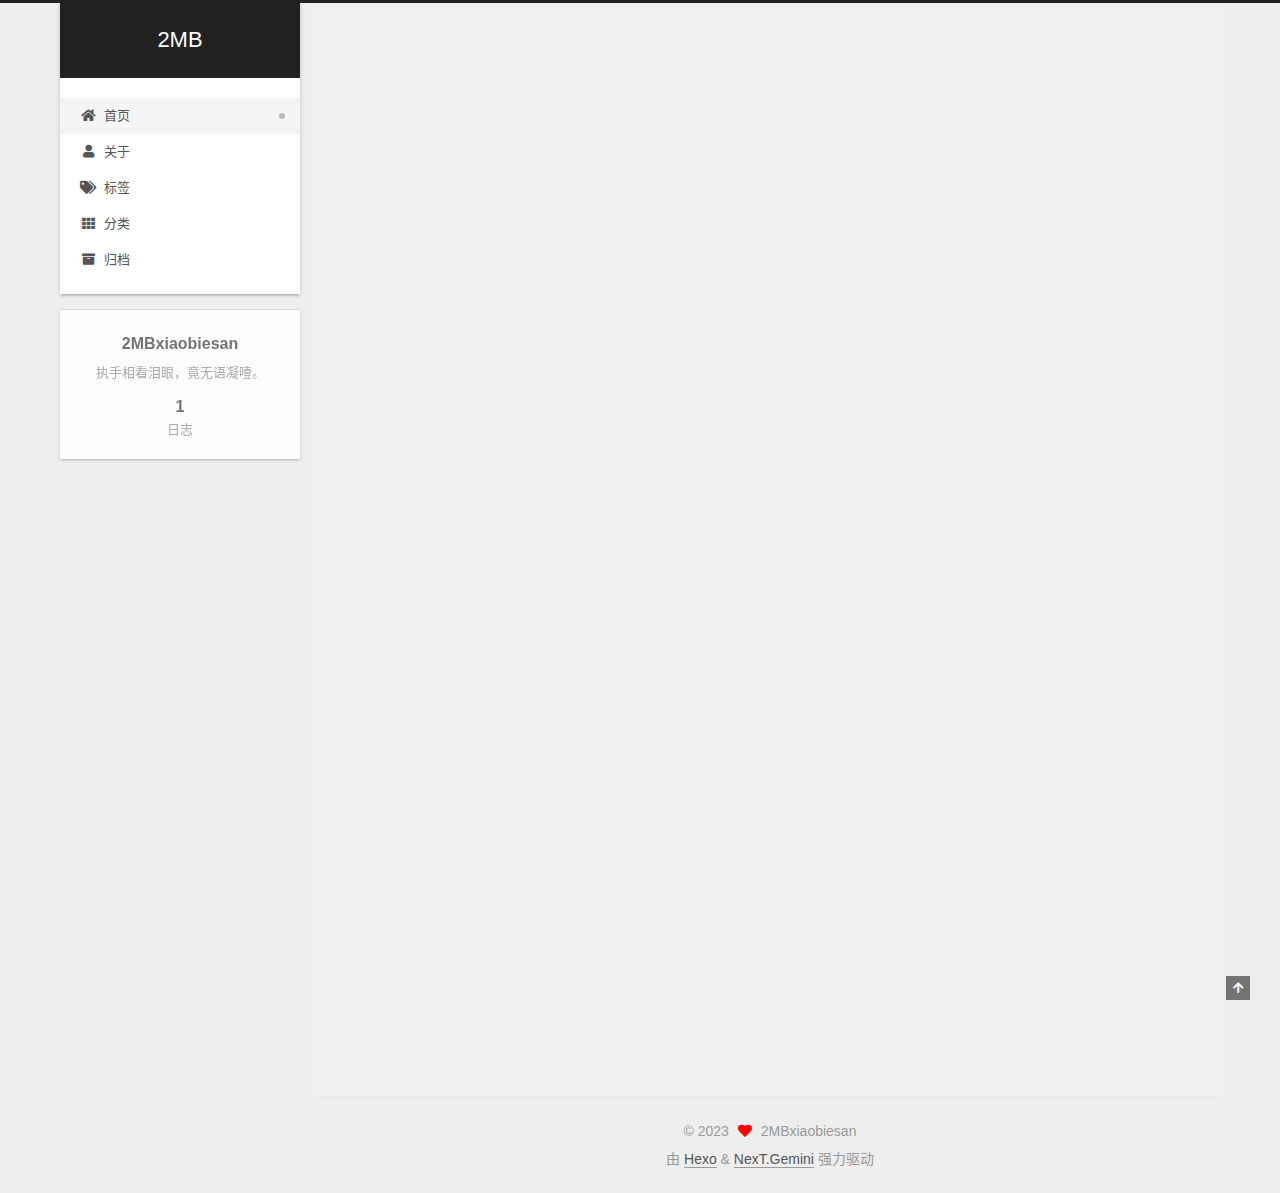
<file: index.html>
<!DOCTYPE html>
<html lang="zh-CN">
<head>
  <meta charset="UTF-8">
<meta name="viewport" content="width=device-width, initial-scale=1, maximum-scale=2">
<meta name="theme-color" content="#222">
<meta name="generator" content="Hexo 6.3.0">
  <link rel="apple-touch-icon" sizes="180x180" href="/images/apple-touch-icon-next.png">
  <link rel="icon" type="image/png" sizes="32x32" href="/images/favicon-32x32-next.png">
  <link rel="icon" type="image/png" sizes="16x16" href="/images/favicon-16x16-next.png">
  <link rel="mask-icon" href="/images/logo.svg" color="#222">

<link rel="stylesheet" href="/css/main.css">


<link rel="stylesheet" href="/lib/font-awesome/css/all.min.css">

<script id="hexo-configurations">
    var NexT = window.NexT || {};
    var CONFIG = {"hostname":"example.com","root":"/","scheme":"Gemini","version":"7.8.0","exturl":false,"sidebar":{"position":"left","display":"post","padding":18,"offset":12,"onmobile":false},"copycode":{"enable":false,"show_result":false,"style":null},"back2top":{"enable":true,"sidebar":false,"scrollpercent":false},"bookmark":{"enable":false,"color":"#222","save":"auto"},"fancybox":false,"mediumzoom":false,"lazyload":false,"pangu":false,"comments":{"style":"tabs","active":null,"storage":true,"lazyload":false,"nav":null},"algolia":{"hits":{"per_page":10},"labels":{"input_placeholder":"Search for Posts","hits_empty":"We didn't find any results for the search: ${query}","hits_stats":"${hits} results found in ${time} ms"}},"localsearch":{"enable":false,"trigger":"auto","top_n_per_article":1,"unescape":false,"preload":false},"motion":{"enable":true,"async":false,"transition":{"post_block":"fadeIn","post_header":"slideDownIn","post_body":"slideDownIn","coll_header":"slideLeftIn","sidebar":"slideUpIn"}}};
  </script>

  <meta name="description" content="执手相看泪眼，竟无语凝噎。">
<meta property="og:type" content="website">
<meta property="og:title" content="2MB">
<meta property="og:url" content="http://example.com/index.html">
<meta property="og:site_name" content="2MB">
<meta property="og:description" content="执手相看泪眼，竟无语凝噎。">
<meta property="og:locale" content="zh_CN">
<meta property="article:author" content="2MBxiaobiesan">
<meta name="twitter:card" content="summary">

<link rel="canonical" href="http://example.com/">


<script id="page-configurations">
  // https://hexo.io/docs/variables.html
  CONFIG.page = {
    sidebar: "",
    isHome : true,
    isPost : false,
    lang   : 'zh-CN'
  };
</script>

  <title>2MB</title>
  






  <noscript>
  <style>
  .use-motion .brand,
  .use-motion .menu-item,
  .sidebar-inner,
  .use-motion .post-block,
  .use-motion .pagination,
  .use-motion .comments,
  .use-motion .post-header,
  .use-motion .post-body,
  .use-motion .collection-header { opacity: initial; }

  .use-motion .site-title,
  .use-motion .site-subtitle {
    opacity: initial;
    top: initial;
  }

  .use-motion .logo-line-before i { left: initial; }
  .use-motion .logo-line-after i { right: initial; }
  </style>
</noscript>

</head>

<body itemscope itemtype="http://schema.org/WebPage">
  <div class="container use-motion">
    <div class="headband"></div>

    <header class="header" itemscope itemtype="http://schema.org/WPHeader">
      <div class="header-inner"><div class="site-brand-container">
  <div class="site-nav-toggle">
    <div class="toggle" aria-label="切换导航栏">
      <span class="toggle-line toggle-line-first"></span>
      <span class="toggle-line toggle-line-middle"></span>
      <span class="toggle-line toggle-line-last"></span>
    </div>
  </div>

  <div class="site-meta">

    <a href="/" class="brand" rel="start">
      <span class="logo-line-before"><i></i></span>
      <h1 class="site-title">2MB</h1>
      <span class="logo-line-after"><i></i></span>
    </a>
  </div>

  <div class="site-nav-right">
    <div class="toggle popup-trigger">
    </div>
  </div>
</div>




<nav class="site-nav">
  <ul id="menu" class="main-menu menu">
        <li class="menu-item menu-item-home">

    <a href="/" rel="section"><i class="fa fa-home fa-fw"></i>首页</a>

  </li>
        <li class="menu-item menu-item-about">

    <a href="/about/" rel="section"><i class="fa fa-user fa-fw"></i>关于</a>

  </li>
        <li class="menu-item menu-item-tags">

    <a href="/tags/" rel="section"><i class="fa fa-tags fa-fw"></i>标签</a>

  </li>
        <li class="menu-item menu-item-categories">

    <a href="/categories/" rel="section"><i class="fa fa-th fa-fw"></i>分类</a>

  </li>
        <li class="menu-item menu-item-archives">

    <a href="/archives/" rel="section"><i class="fa fa-archive fa-fw"></i>归档</a>

  </li>
  </ul>
</nav>




</div>
    </header>

    
  <div class="back-to-top">
    <i class="fa fa-arrow-up"></i>
    <span>0%</span>
  </div>


    <main class="main">
      <div class="main-inner">
        <div class="content-wrap">
          

          <div class="content index posts-expand">
            
      
  
  
  <article itemscope itemtype="http://schema.org/Article" class="post-block" lang="zh-CN">
    <link itemprop="mainEntityOfPage" href="http://example.com/2023/02/22/hello-world/">

    <span hidden itemprop="author" itemscope itemtype="http://schema.org/Person">
      <meta itemprop="image" content="/images/avatar.gif">
      <meta itemprop="name" content="2MBxiaobiesan">
      <meta itemprop="description" content="执手相看泪眼，竟无语凝噎。">
    </span>

    <span hidden itemprop="publisher" itemscope itemtype="http://schema.org/Organization">
      <meta itemprop="name" content="2MB">
    </span>
      <header class="post-header">
        <h2 class="post-title" itemprop="name headline">
          
            <a href="/2023/02/22/hello-world/" class="post-title-link" itemprop="url">Hello World</a>
        </h2>

        <div class="post-meta">
            <span class="post-meta-item">
              <span class="post-meta-item-icon">
                <i class="far fa-calendar"></i>
              </span>
              <span class="post-meta-item-text">发表于</span>

              <time title="创建时间：2023-02-22 15:51:30" itemprop="dateCreated datePublished" datetime="2023-02-22T15:51:30+08:00">2023-02-22</time>
            </span>

          

        </div>
      </header>

    
    
    
    <div class="post-body" itemprop="articleBody">

      
          <p>Welcome to <a target="_blank" rel="noopener" href="https://hexo.io/">Hexo</a>! This is your very first post. Check <a target="_blank" rel="noopener" href="https://hexo.io/docs/">documentation</a> for more info. If you get any problems when using Hexo, you can find the answer in <a target="_blank" rel="noopener" href="https://hexo.io/docs/troubleshooting.html">troubleshooting</a> or you can ask me on <a target="_blank" rel="noopener" href="https://github.com/hexojs/hexo/issues">GitHub</a>.</p>
<h2 id="Quick-Start"><a href="#Quick-Start" class="headerlink" title="Quick Start"></a>Quick Start</h2><h3 id="Create-a-new-post"><a href="#Create-a-new-post" class="headerlink" title="Create a new post"></a>Create a new post</h3><figure class="highlight bash"><table><tr><td class="gutter"><pre><span class="line">1</span><br></pre></td><td class="code"><pre><span class="line">$ hexo new <span class="string">&quot;My New Post&quot;</span></span><br></pre></td></tr></table></figure>

<p>More info: <a target="_blank" rel="noopener" href="https://hexo.io/docs/writing.html">Writing</a></p>
<h3 id="Run-server"><a href="#Run-server" class="headerlink" title="Run server"></a>Run server</h3><figure class="highlight bash"><table><tr><td class="gutter"><pre><span class="line">1</span><br></pre></td><td class="code"><pre><span class="line">$ hexo server</span><br></pre></td></tr></table></figure>

<p>More info: <a target="_blank" rel="noopener" href="https://hexo.io/docs/server.html">Server</a></p>
<h3 id="Generate-static-files"><a href="#Generate-static-files" class="headerlink" title="Generate static files"></a>Generate static files</h3><figure class="highlight bash"><table><tr><td class="gutter"><pre><span class="line">1</span><br></pre></td><td class="code"><pre><span class="line">$ hexo generate</span><br></pre></td></tr></table></figure>

<p>More info: <a target="_blank" rel="noopener" href="https://hexo.io/docs/generating.html">Generating</a></p>
<h3 id="Deploy-to-remote-sites"><a href="#Deploy-to-remote-sites" class="headerlink" title="Deploy to remote sites"></a>Deploy to remote sites</h3><figure class="highlight bash"><table><tr><td class="gutter"><pre><span class="line">1</span><br></pre></td><td class="code"><pre><span class="line">$ hexo deploy</span><br></pre></td></tr></table></figure>

<p>More info: <a target="_blank" rel="noopener" href="https://hexo.io/docs/one-command-deployment.html">Deployment</a></p>

      
    </div>

    
    
    
      <footer class="post-footer">
        <div class="post-eof"></div>
      </footer>
  </article>
  
  
  


  



          </div>
          

<script>
  window.addEventListener('tabs:register', () => {
    let { activeClass } = CONFIG.comments;
    if (CONFIG.comments.storage) {
      activeClass = localStorage.getItem('comments_active') || activeClass;
    }
    if (activeClass) {
      let activeTab = document.querySelector(`a[href="#comment-${activeClass}"]`);
      if (activeTab) {
        activeTab.click();
      }
    }
  });
  if (CONFIG.comments.storage) {
    window.addEventListener('tabs:click', event => {
      if (!event.target.matches('.tabs-comment .tab-content .tab-pane')) return;
      let commentClass = event.target.classList[1];
      localStorage.setItem('comments_active', commentClass);
    });
  }
</script>

        </div>
          
  
  <div class="toggle sidebar-toggle">
    <span class="toggle-line toggle-line-first"></span>
    <span class="toggle-line toggle-line-middle"></span>
    <span class="toggle-line toggle-line-last"></span>
  </div>

  <aside class="sidebar">
    <div class="sidebar-inner">

      <ul class="sidebar-nav motion-element">
        <li class="sidebar-nav-toc">
          文章目录
        </li>
        <li class="sidebar-nav-overview">
          站点概览
        </li>
      </ul>

      <!--noindex-->
      <div class="post-toc-wrap sidebar-panel">
      </div>
      <!--/noindex-->

      <div class="site-overview-wrap sidebar-panel">
        <div class="site-author motion-element" itemprop="author" itemscope itemtype="http://schema.org/Person">
  <p class="site-author-name" itemprop="name">2MBxiaobiesan</p>
  <div class="site-description" itemprop="description">执手相看泪眼，竟无语凝噎。</div>
</div>
<div class="site-state-wrap motion-element">
  <nav class="site-state">
      <div class="site-state-item site-state-posts">
          <a href="/archives/">
        
          <span class="site-state-item-count">1</span>
          <span class="site-state-item-name">日志</span>
        </a>
      </div>
  </nav>
</div>



      </div>

    </div>
  </aside>
  <div id="sidebar-dimmer"></div>


      </div>
    </main>

    <footer class="footer">
      <div class="footer-inner">
        

        

<div class="copyright">
  
  &copy; 
  <span itemprop="copyrightYear">2023</span>
  <span class="with-love">
    <i class="fa fa-heart"></i>
  </span>
  <span class="author" itemprop="copyrightHolder">2MBxiaobiesan</span>
</div>
  <div class="powered-by">由 <a href="https://hexo.io/" class="theme-link" rel="noopener" target="_blank">Hexo</a> & <a href="https://theme-next.org/" class="theme-link" rel="noopener" target="_blank">NexT.Gemini</a> 强力驱动
  </div>

        








      </div>
    </footer>
  </div>

  
  <script src="/lib/anime.min.js"></script>
  <script src="/lib/velocity/velocity.min.js"></script>
  <script src="/lib/velocity/velocity.ui.min.js"></script>

<script src="/js/utils.js"></script>

<script src="/js/motion.js"></script>


<script src="/js/schemes/pisces.js"></script>


<script src="/js/next-boot.js"></script>


  <script defer src="/lib/three/three.min.js"></script>


  















  

  

</body>
</html>
</file>
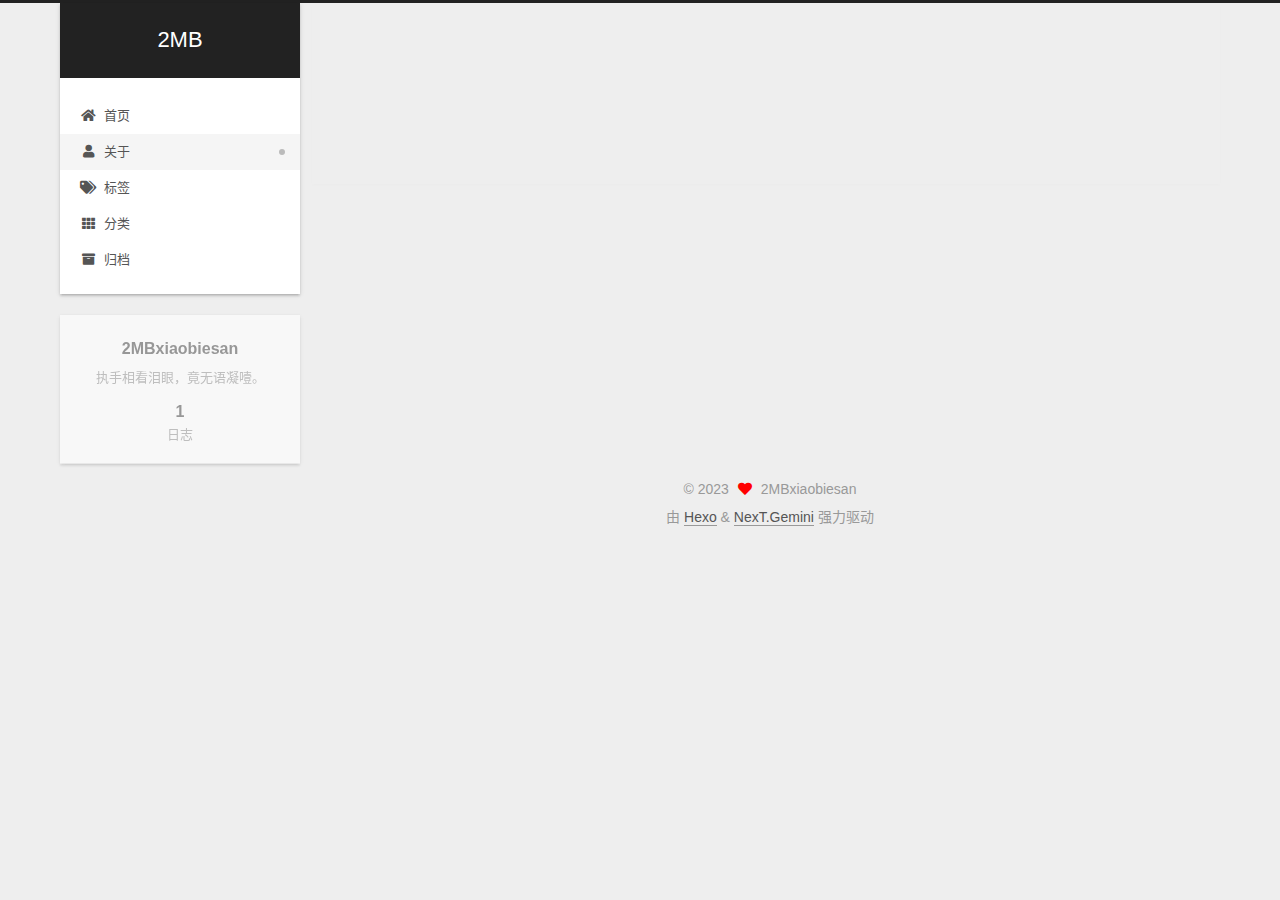
<file: about/index.html>
<!DOCTYPE html>
<html lang="zh-CN">
<head>
  <meta charset="UTF-8">
<meta name="viewport" content="width=device-width, initial-scale=1, maximum-scale=2">
<meta name="theme-color" content="#222">
<meta name="generator" content="Hexo 6.3.0">
  <link rel="apple-touch-icon" sizes="180x180" href="/images/apple-touch-icon-next.png">
  <link rel="icon" type="image/png" sizes="32x32" href="/images/favicon-32x32-next.png">
  <link rel="icon" type="image/png" sizes="16x16" href="/images/favicon-16x16-next.png">
  <link rel="mask-icon" href="/images/logo.svg" color="#222">

<link rel="stylesheet" href="/css/main.css">


<link rel="stylesheet" href="/lib/font-awesome/css/all.min.css">

<script id="hexo-configurations">
    var NexT = window.NexT || {};
    var CONFIG = {"hostname":"example.com","root":"/","scheme":"Gemini","version":"7.8.0","exturl":false,"sidebar":{"position":"left","display":"post","padding":18,"offset":12,"onmobile":false},"copycode":{"enable":false,"show_result":false,"style":null},"back2top":{"enable":true,"sidebar":false,"scrollpercent":false},"bookmark":{"enable":false,"color":"#222","save":"auto"},"fancybox":false,"mediumzoom":false,"lazyload":false,"pangu":false,"comments":{"style":"tabs","active":null,"storage":true,"lazyload":false,"nav":null},"algolia":{"hits":{"per_page":10},"labels":{"input_placeholder":"Search for Posts","hits_empty":"We didn't find any results for the search: ${query}","hits_stats":"${hits} results found in ${time} ms"}},"localsearch":{"enable":false,"trigger":"auto","top_n_per_article":1,"unescape":false,"preload":false},"motion":{"enable":true,"async":false,"transition":{"post_block":"fadeIn","post_header":"slideDownIn","post_body":"slideDownIn","coll_header":"slideLeftIn","sidebar":"slideUpIn"}}};
  </script>

  <meta name="description" content="执手相看泪眼，竟无语凝噎。">
<meta property="og:type" content="website">
<meta property="og:title" content="关于">
<meta property="og:url" content="http://example.com/about/index.html">
<meta property="og:site_name" content="2MB">
<meta property="og:description" content="执手相看泪眼，竟无语凝噎。">
<meta property="og:locale" content="zh_CN">
<meta property="article:published_time" content="2023-02-26T12:42:29.000Z">
<meta property="article:modified_time" content="2023-02-26T12:45:14.539Z">
<meta property="article:author" content="2MBxiaobiesan">
<meta name="twitter:card" content="summary">

<link rel="canonical" href="http://example.com/about/">


<script id="page-configurations">
  // https://hexo.io/docs/variables.html
  CONFIG.page = {
    sidebar: "",
    isHome : false,
    isPost : false,
    lang   : 'zh-CN'
  };
</script>

  <title>关于 | 2MB
</title>
  






  <noscript>
  <style>
  .use-motion .brand,
  .use-motion .menu-item,
  .sidebar-inner,
  .use-motion .post-block,
  .use-motion .pagination,
  .use-motion .comments,
  .use-motion .post-header,
  .use-motion .post-body,
  .use-motion .collection-header { opacity: initial; }

  .use-motion .site-title,
  .use-motion .site-subtitle {
    opacity: initial;
    top: initial;
  }

  .use-motion .logo-line-before i { left: initial; }
  .use-motion .logo-line-after i { right: initial; }
  </style>
</noscript>

</head>

<body itemscope itemtype="http://schema.org/WebPage">
  <div class="container use-motion">
    <div class="headband"></div>

    <header class="header" itemscope itemtype="http://schema.org/WPHeader">
      <div class="header-inner"><div class="site-brand-container">
  <div class="site-nav-toggle">
    <div class="toggle" aria-label="切换导航栏">
      <span class="toggle-line toggle-line-first"></span>
      <span class="toggle-line toggle-line-middle"></span>
      <span class="toggle-line toggle-line-last"></span>
    </div>
  </div>

  <div class="site-meta">

    <a href="/" class="brand" rel="start">
      <span class="logo-line-before"><i></i></span>
      <h1 class="site-title">2MB</h1>
      <span class="logo-line-after"><i></i></span>
    </a>
  </div>

  <div class="site-nav-right">
    <div class="toggle popup-trigger">
    </div>
  </div>
</div>




<nav class="site-nav">
  <ul id="menu" class="main-menu menu">
        <li class="menu-item menu-item-home">

    <a href="/" rel="section"><i class="fa fa-home fa-fw"></i>首页</a>

  </li>
        <li class="menu-item menu-item-about">

    <a href="/about/" rel="section"><i class="fa fa-user fa-fw"></i>关于</a>

  </li>
        <li class="menu-item menu-item-tags">

    <a href="/tags/" rel="section"><i class="fa fa-tags fa-fw"></i>标签</a>

  </li>
        <li class="menu-item menu-item-categories">

    <a href="/categories/" rel="section"><i class="fa fa-th fa-fw"></i>分类</a>

  </li>
        <li class="menu-item menu-item-archives">

    <a href="/archives/" rel="section"><i class="fa fa-archive fa-fw"></i>归档</a>

  </li>
  </ul>
</nav>




</div>
    </header>

    
  <div class="back-to-top">
    <i class="fa fa-arrow-up"></i>
    <span>0%</span>
  </div>


    <main class="main">
      <div class="main-inner">
        <div class="content-wrap">
          
  
  

          <div class="content page posts-expand">
            

    
    
    
    <div class="post-block" lang="zh-CN">
      <header class="post-header">

<h1 class="post-title" itemprop="name headline">关于
</h1>

<div class="post-meta">
  

</div>

</header>

      
      
      
      <div class="post-body">
          
      </div>
      
      
      
    </div>
    

    
    
    


          </div>
          

<script>
  window.addEventListener('tabs:register', () => {
    let { activeClass } = CONFIG.comments;
    if (CONFIG.comments.storage) {
      activeClass = localStorage.getItem('comments_active') || activeClass;
    }
    if (activeClass) {
      let activeTab = document.querySelector(`a[href="#comment-${activeClass}"]`);
      if (activeTab) {
        activeTab.click();
      }
    }
  });
  if (CONFIG.comments.storage) {
    window.addEventListener('tabs:click', event => {
      if (!event.target.matches('.tabs-comment .tab-content .tab-pane')) return;
      let commentClass = event.target.classList[1];
      localStorage.setItem('comments_active', commentClass);
    });
  }
</script>

        </div>
          
  
  <div class="toggle sidebar-toggle">
    <span class="toggle-line toggle-line-first"></span>
    <span class="toggle-line toggle-line-middle"></span>
    <span class="toggle-line toggle-line-last"></span>
  </div>

  <aside class="sidebar">
    <div class="sidebar-inner">

      <ul class="sidebar-nav motion-element">
        <li class="sidebar-nav-toc">
          文章目录
        </li>
        <li class="sidebar-nav-overview">
          站点概览
        </li>
      </ul>

      <!--noindex-->
      <div class="post-toc-wrap sidebar-panel">
      </div>
      <!--/noindex-->

      <div class="site-overview-wrap sidebar-panel">
        <div class="site-author motion-element" itemprop="author" itemscope itemtype="http://schema.org/Person">
  <p class="site-author-name" itemprop="name">2MBxiaobiesan</p>
  <div class="site-description" itemprop="description">执手相看泪眼，竟无语凝噎。</div>
</div>
<div class="site-state-wrap motion-element">
  <nav class="site-state">
      <div class="site-state-item site-state-posts">
          <a href="/archives/">
        
          <span class="site-state-item-count">1</span>
          <span class="site-state-item-name">日志</span>
        </a>
      </div>
  </nav>
</div>



      </div>

    </div>
  </aside>
  <div id="sidebar-dimmer"></div>


      </div>
    </main>

    <footer class="footer">
      <div class="footer-inner">
        

        

<div class="copyright">
  
  &copy; 
  <span itemprop="copyrightYear">2023</span>
  <span class="with-love">
    <i class="fa fa-heart"></i>
  </span>
  <span class="author" itemprop="copyrightHolder">2MBxiaobiesan</span>
</div>
  <div class="powered-by">由 <a href="https://hexo.io/" class="theme-link" rel="noopener" target="_blank">Hexo</a> & <a href="https://theme-next.org/" class="theme-link" rel="noopener" target="_blank">NexT.Gemini</a> 强力驱动
  </div>

        








      </div>
    </footer>
  </div>

  
  <script src="/lib/anime.min.js"></script>
  <script src="/lib/velocity/velocity.min.js"></script>
  <script src="/lib/velocity/velocity.ui.min.js"></script>

<script src="/js/utils.js"></script>

<script src="/js/motion.js"></script>


<script src="/js/schemes/pisces.js"></script>


<script src="/js/next-boot.js"></script>




  















  

  

</body>
</html>
</file>
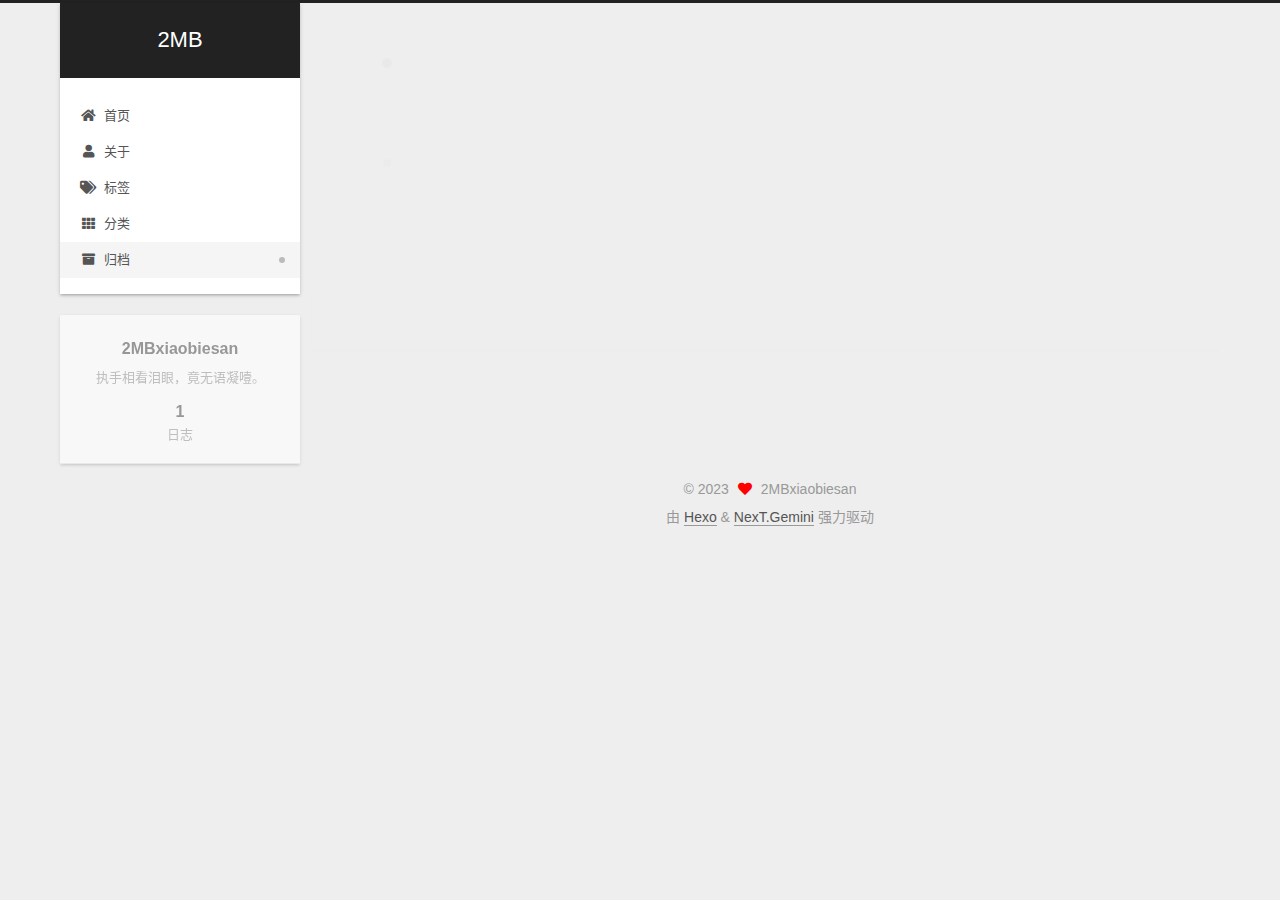
<file: archives/index.html>
<!DOCTYPE html>
<html lang="zh-CN">
<head>
  <meta charset="UTF-8">
<meta name="viewport" content="width=device-width, initial-scale=1, maximum-scale=2">
<meta name="theme-color" content="#222">
<meta name="generator" content="Hexo 6.3.0">
  <link rel="apple-touch-icon" sizes="180x180" href="/images/apple-touch-icon-next.png">
  <link rel="icon" type="image/png" sizes="32x32" href="/images/favicon-32x32-next.png">
  <link rel="icon" type="image/png" sizes="16x16" href="/images/favicon-16x16-next.png">
  <link rel="mask-icon" href="/images/logo.svg" color="#222">

<link rel="stylesheet" href="/css/main.css">


<link rel="stylesheet" href="/lib/font-awesome/css/all.min.css">

<script id="hexo-configurations">
    var NexT = window.NexT || {};
    var CONFIG = {"hostname":"example.com","root":"/","scheme":"Gemini","version":"7.8.0","exturl":false,"sidebar":{"position":"left","display":"post","padding":18,"offset":12,"onmobile":false},"copycode":{"enable":false,"show_result":false,"style":null},"back2top":{"enable":true,"sidebar":false,"scrollpercent":false},"bookmark":{"enable":false,"color":"#222","save":"auto"},"fancybox":false,"mediumzoom":false,"lazyload":false,"pangu":false,"comments":{"style":"tabs","active":null,"storage":true,"lazyload":false,"nav":null},"algolia":{"hits":{"per_page":10},"labels":{"input_placeholder":"Search for Posts","hits_empty":"We didn't find any results for the search: ${query}","hits_stats":"${hits} results found in ${time} ms"}},"localsearch":{"enable":false,"trigger":"auto","top_n_per_article":1,"unescape":false,"preload":false},"motion":{"enable":true,"async":false,"transition":{"post_block":"fadeIn","post_header":"slideDownIn","post_body":"slideDownIn","coll_header":"slideLeftIn","sidebar":"slideUpIn"}}};
  </script>

  <meta name="description" content="执手相看泪眼，竟无语凝噎。">
<meta property="og:type" content="website">
<meta property="og:title" content="2MB">
<meta property="og:url" content="http://example.com/archives/index.html">
<meta property="og:site_name" content="2MB">
<meta property="og:description" content="执手相看泪眼，竟无语凝噎。">
<meta property="og:locale" content="zh_CN">
<meta property="article:author" content="2MBxiaobiesan">
<meta name="twitter:card" content="summary">

<link rel="canonical" href="http://example.com/archives/">


<script id="page-configurations">
  // https://hexo.io/docs/variables.html
  CONFIG.page = {
    sidebar: "",
    isHome : false,
    isPost : false,
    lang   : 'zh-CN'
  };
</script>

  <title>归档 | 2MB</title>
  






  <noscript>
  <style>
  .use-motion .brand,
  .use-motion .menu-item,
  .sidebar-inner,
  .use-motion .post-block,
  .use-motion .pagination,
  .use-motion .comments,
  .use-motion .post-header,
  .use-motion .post-body,
  .use-motion .collection-header { opacity: initial; }

  .use-motion .site-title,
  .use-motion .site-subtitle {
    opacity: initial;
    top: initial;
  }

  .use-motion .logo-line-before i { left: initial; }
  .use-motion .logo-line-after i { right: initial; }
  </style>
</noscript>

</head>

<body itemscope itemtype="http://schema.org/WebPage">
  <div class="container use-motion">
    <div class="headband"></div>

    <header class="header" itemscope itemtype="http://schema.org/WPHeader">
      <div class="header-inner"><div class="site-brand-container">
  <div class="site-nav-toggle">
    <div class="toggle" aria-label="切换导航栏">
      <span class="toggle-line toggle-line-first"></span>
      <span class="toggle-line toggle-line-middle"></span>
      <span class="toggle-line toggle-line-last"></span>
    </div>
  </div>

  <div class="site-meta">

    <a href="/" class="brand" rel="start">
      <span class="logo-line-before"><i></i></span>
      <h1 class="site-title">2MB</h1>
      <span class="logo-line-after"><i></i></span>
    </a>
  </div>

  <div class="site-nav-right">
    <div class="toggle popup-trigger">
    </div>
  </div>
</div>




<nav class="site-nav">
  <ul id="menu" class="main-menu menu">
        <li class="menu-item menu-item-home">

    <a href="/" rel="section"><i class="fa fa-home fa-fw"></i>首页</a>

  </li>
        <li class="menu-item menu-item-about">

    <a href="/about/" rel="section"><i class="fa fa-user fa-fw"></i>关于</a>

  </li>
        <li class="menu-item menu-item-tags">

    <a href="/tags/" rel="section"><i class="fa fa-tags fa-fw"></i>标签</a>

  </li>
        <li class="menu-item menu-item-categories">

    <a href="/categories/" rel="section"><i class="fa fa-th fa-fw"></i>分类</a>

  </li>
        <li class="menu-item menu-item-archives">

    <a href="/archives/" rel="section"><i class="fa fa-archive fa-fw"></i>归档</a>

  </li>
  </ul>
</nav>




</div>
    </header>

    
  <div class="back-to-top">
    <i class="fa fa-arrow-up"></i>
    <span>0%</span>
  </div>


    <main class="main">
      <div class="main-inner">
        <div class="content-wrap">
          

          <div class="content archive">
            

  
  
  
  <div class="post-block">
    <div class="posts-collapse">
      <div class="collection-title">
        <span class="collection-header">嗯..! 目前共计 1 篇日志。 继续努力。</span>
      </div>

      
    <div class="collection-year">
      <span class="collection-header">2023</span>
    </div>

  <article itemscope itemtype="http://schema.org/Article">
    <header class="post-header">

      <div class="post-meta">
        <time itemprop="dateCreated"
              datetime="2023-02-22T15:51:30+08:00"
              content="2023-02-22">
          02-22
        </time>
      </div>

      <div class="post-title">
          <a class="post-title-link" href="/2023/02/22/hello-world/" itemprop="url">
            <span itemprop="name">Hello World</span>
          </a>
      </div>

    </header>
  </article>


    </div>
  </div>
  
  
  

  



          </div>
          

<script>
  window.addEventListener('tabs:register', () => {
    let { activeClass } = CONFIG.comments;
    if (CONFIG.comments.storage) {
      activeClass = localStorage.getItem('comments_active') || activeClass;
    }
    if (activeClass) {
      let activeTab = document.querySelector(`a[href="#comment-${activeClass}"]`);
      if (activeTab) {
        activeTab.click();
      }
    }
  });
  if (CONFIG.comments.storage) {
    window.addEventListener('tabs:click', event => {
      if (!event.target.matches('.tabs-comment .tab-content .tab-pane')) return;
      let commentClass = event.target.classList[1];
      localStorage.setItem('comments_active', commentClass);
    });
  }
</script>

        </div>
          
  
  <div class="toggle sidebar-toggle">
    <span class="toggle-line toggle-line-first"></span>
    <span class="toggle-line toggle-line-middle"></span>
    <span class="toggle-line toggle-line-last"></span>
  </div>

  <aside class="sidebar">
    <div class="sidebar-inner">

      <ul class="sidebar-nav motion-element">
        <li class="sidebar-nav-toc">
          文章目录
        </li>
        <li class="sidebar-nav-overview">
          站点概览
        </li>
      </ul>

      <!--noindex-->
      <div class="post-toc-wrap sidebar-panel">
      </div>
      <!--/noindex-->

      <div class="site-overview-wrap sidebar-panel">
        <div class="site-author motion-element" itemprop="author" itemscope itemtype="http://schema.org/Person">
  <p class="site-author-name" itemprop="name">2MBxiaobiesan</p>
  <div class="site-description" itemprop="description">执手相看泪眼，竟无语凝噎。</div>
</div>
<div class="site-state-wrap motion-element">
  <nav class="site-state">
      <div class="site-state-item site-state-posts">
          <a href="/archives/">
        
          <span class="site-state-item-count">1</span>
          <span class="site-state-item-name">日志</span>
        </a>
      </div>
  </nav>
</div>



      </div>

    </div>
  </aside>
  <div id="sidebar-dimmer"></div>


      </div>
    </main>

    <footer class="footer">
      <div class="footer-inner">
        

        

<div class="copyright">
  
  &copy; 
  <span itemprop="copyrightYear">2023</span>
  <span class="with-love">
    <i class="fa fa-heart"></i>
  </span>
  <span class="author" itemprop="copyrightHolder">2MBxiaobiesan</span>
</div>
  <div class="powered-by">由 <a href="https://hexo.io/" class="theme-link" rel="noopener" target="_blank">Hexo</a> & <a href="https://theme-next.org/" class="theme-link" rel="noopener" target="_blank">NexT.Gemini</a> 强力驱动
  </div>

        








      </div>
    </footer>
  </div>

  
  <script src="/lib/anime.min.js"></script>
  <script src="/lib/velocity/velocity.min.js"></script>
  <script src="/lib/velocity/velocity.ui.min.js"></script>

<script src="/js/utils.js"></script>

<script src="/js/motion.js"></script>


<script src="/js/schemes/pisces.js"></script>


<script src="/js/next-boot.js"></script>


  <script defer src="/lib/three/three.min.js"></script>


  















  

  

</body>
</html>
</file>
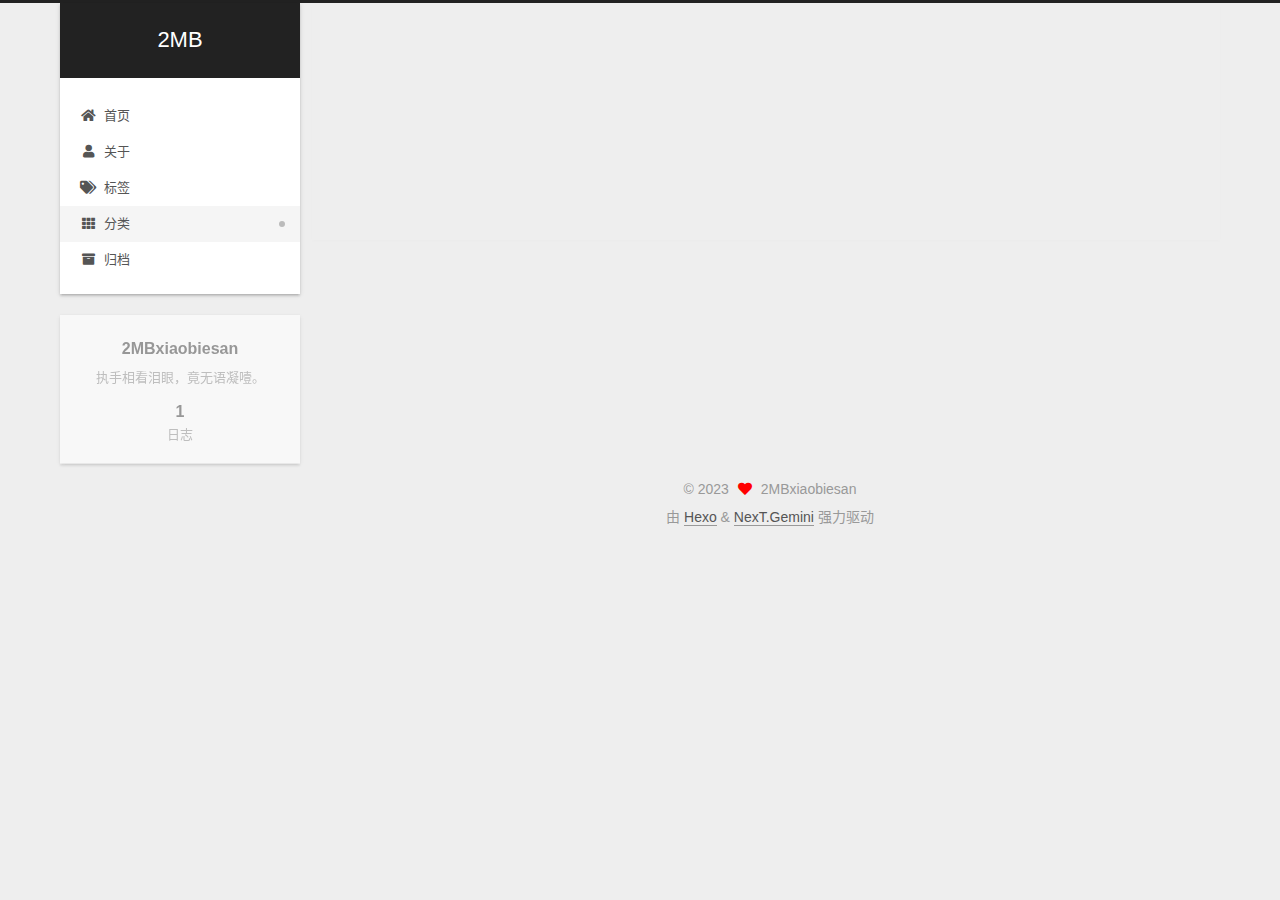
<file: categories/index.html>
<!DOCTYPE html>
<html lang="zh-CN">
<head>
  <meta charset="UTF-8">
<meta name="viewport" content="width=device-width, initial-scale=1, maximum-scale=2">
<meta name="theme-color" content="#222">
<meta name="generator" content="Hexo 6.3.0">
  <link rel="apple-touch-icon" sizes="180x180" href="/images/apple-touch-icon-next.png">
  <link rel="icon" type="image/png" sizes="32x32" href="/images/favicon-32x32-next.png">
  <link rel="icon" type="image/png" sizes="16x16" href="/images/favicon-16x16-next.png">
  <link rel="mask-icon" href="/images/logo.svg" color="#222">

<link rel="stylesheet" href="/css/main.css">


<link rel="stylesheet" href="/lib/font-awesome/css/all.min.css">

<script id="hexo-configurations">
    var NexT = window.NexT || {};
    var CONFIG = {"hostname":"example.com","root":"/","scheme":"Gemini","version":"7.8.0","exturl":false,"sidebar":{"position":"left","display":"post","padding":18,"offset":12,"onmobile":false},"copycode":{"enable":false,"show_result":false,"style":null},"back2top":{"enable":true,"sidebar":false,"scrollpercent":false},"bookmark":{"enable":false,"color":"#222","save":"auto"},"fancybox":false,"mediumzoom":false,"lazyload":false,"pangu":false,"comments":{"style":"tabs","active":null,"storage":true,"lazyload":false,"nav":null},"algolia":{"hits":{"per_page":10},"labels":{"input_placeholder":"Search for Posts","hits_empty":"We didn't find any results for the search: ${query}","hits_stats":"${hits} results found in ${time} ms"}},"localsearch":{"enable":false,"trigger":"auto","top_n_per_article":1,"unescape":false,"preload":false},"motion":{"enable":true,"async":false,"transition":{"post_block":"fadeIn","post_header":"slideDownIn","post_body":"slideDownIn","coll_header":"slideLeftIn","sidebar":"slideUpIn"}}};
  </script>

  <meta name="description" content="执手相看泪眼，竟无语凝噎。">
<meta property="og:type" content="website">
<meta property="og:title" content="资源">
<meta property="og:url" content="http://example.com/categories/index.html">
<meta property="og:site_name" content="2MB">
<meta property="og:description" content="执手相看泪眼，竟无语凝噎。">
<meta property="og:locale" content="zh_CN">
<meta property="article:published_time" content="2023-02-26T12:40:46.000Z">
<meta property="article:modified_time" content="2023-02-26T12:46:37.672Z">
<meta property="article:author" content="2MBxiaobiesan">
<meta name="twitter:card" content="summary">

<link rel="canonical" href="http://example.com/categories/">


<script id="page-configurations">
  // https://hexo.io/docs/variables.html
  CONFIG.page = {
    sidebar: "",
    isHome : false,
    isPost : false,
    lang   : 'zh-CN'
  };
</script>

  <title>资源 | 2MB
</title>
  






  <noscript>
  <style>
  .use-motion .brand,
  .use-motion .menu-item,
  .sidebar-inner,
  .use-motion .post-block,
  .use-motion .pagination,
  .use-motion .comments,
  .use-motion .post-header,
  .use-motion .post-body,
  .use-motion .collection-header { opacity: initial; }

  .use-motion .site-title,
  .use-motion .site-subtitle {
    opacity: initial;
    top: initial;
  }

  .use-motion .logo-line-before i { left: initial; }
  .use-motion .logo-line-after i { right: initial; }
  </style>
</noscript>

</head>

<body itemscope itemtype="http://schema.org/WebPage">
  <div class="container use-motion">
    <div class="headband"></div>

    <header class="header" itemscope itemtype="http://schema.org/WPHeader">
      <div class="header-inner"><div class="site-brand-container">
  <div class="site-nav-toggle">
    <div class="toggle" aria-label="切换导航栏">
      <span class="toggle-line toggle-line-first"></span>
      <span class="toggle-line toggle-line-middle"></span>
      <span class="toggle-line toggle-line-last"></span>
    </div>
  </div>

  <div class="site-meta">

    <a href="/" class="brand" rel="start">
      <span class="logo-line-before"><i></i></span>
      <h1 class="site-title">2MB</h1>
      <span class="logo-line-after"><i></i></span>
    </a>
  </div>

  <div class="site-nav-right">
    <div class="toggle popup-trigger">
    </div>
  </div>
</div>




<nav class="site-nav">
  <ul id="menu" class="main-menu menu">
        <li class="menu-item menu-item-home">

    <a href="/" rel="section"><i class="fa fa-home fa-fw"></i>首页</a>

  </li>
        <li class="menu-item menu-item-about">

    <a href="/about/" rel="section"><i class="fa fa-user fa-fw"></i>关于</a>

  </li>
        <li class="menu-item menu-item-tags">

    <a href="/tags/" rel="section"><i class="fa fa-tags fa-fw"></i>标签</a>

  </li>
        <li class="menu-item menu-item-categories">

    <a href="/categories/" rel="section"><i class="fa fa-th fa-fw"></i>分类</a>

  </li>
        <li class="menu-item menu-item-archives">

    <a href="/archives/" rel="section"><i class="fa fa-archive fa-fw"></i>归档</a>

  </li>
  </ul>
</nav>




</div>
    </header>

    
  <div class="back-to-top">
    <i class="fa fa-arrow-up"></i>
    <span>0%</span>
  </div>


    <main class="main">
      <div class="main-inner">
        <div class="content-wrap">
          
  
  

          <div class="content page posts-expand">
            

    
    
    
    <div class="post-block" lang="zh-CN">
      <header class="post-header">

<h1 class="post-title" itemprop="name headline">资源
</h1>

<div class="post-meta">
  

</div>

</header>

      
      
      
      <div class="post-body">
          <div class="category-all-page">
            <div class="category-all-title">
              暂无分类
            </div>
            <div class="category-all">
              
            </div>
          </div>
        
      </div>
      
      
      
    </div>
    

    
    
    


          </div>
          

<script>
  window.addEventListener('tabs:register', () => {
    let { activeClass } = CONFIG.comments;
    if (CONFIG.comments.storage) {
      activeClass = localStorage.getItem('comments_active') || activeClass;
    }
    if (activeClass) {
      let activeTab = document.querySelector(`a[href="#comment-${activeClass}"]`);
      if (activeTab) {
        activeTab.click();
      }
    }
  });
  if (CONFIG.comments.storage) {
    window.addEventListener('tabs:click', event => {
      if (!event.target.matches('.tabs-comment .tab-content .tab-pane')) return;
      let commentClass = event.target.classList[1];
      localStorage.setItem('comments_active', commentClass);
    });
  }
</script>

        </div>
          
  
  <div class="toggle sidebar-toggle">
    <span class="toggle-line toggle-line-first"></span>
    <span class="toggle-line toggle-line-middle"></span>
    <span class="toggle-line toggle-line-last"></span>
  </div>

  <aside class="sidebar">
    <div class="sidebar-inner">

      <ul class="sidebar-nav motion-element">
        <li class="sidebar-nav-toc">
          文章目录
        </li>
        <li class="sidebar-nav-overview">
          站点概览
        </li>
      </ul>

      <!--noindex-->
      <div class="post-toc-wrap sidebar-panel">
      </div>
      <!--/noindex-->

      <div class="site-overview-wrap sidebar-panel">
        <div class="site-author motion-element" itemprop="author" itemscope itemtype="http://schema.org/Person">
  <p class="site-author-name" itemprop="name">2MBxiaobiesan</p>
  <div class="site-description" itemprop="description">执手相看泪眼，竟无语凝噎。</div>
</div>
<div class="site-state-wrap motion-element">
  <nav class="site-state">
      <div class="site-state-item site-state-posts">
          <a href="/archives/">
        
          <span class="site-state-item-count">1</span>
          <span class="site-state-item-name">日志</span>
        </a>
      </div>
  </nav>
</div>



      </div>

    </div>
  </aside>
  <div id="sidebar-dimmer"></div>


      </div>
    </main>

    <footer class="footer">
      <div class="footer-inner">
        

        

<div class="copyright">
  
  &copy; 
  <span itemprop="copyrightYear">2023</span>
  <span class="with-love">
    <i class="fa fa-heart"></i>
  </span>
  <span class="author" itemprop="copyrightHolder">2MBxiaobiesan</span>
</div>
  <div class="powered-by">由 <a href="https://hexo.io/" class="theme-link" rel="noopener" target="_blank">Hexo</a> & <a href="https://theme-next.org/" class="theme-link" rel="noopener" target="_blank">NexT.Gemini</a> 强力驱动
  </div>

        








      </div>
    </footer>
  </div>

  
  <script src="/lib/anime.min.js"></script>
  <script src="/lib/velocity/velocity.min.js"></script>
  <script src="/lib/velocity/velocity.ui.min.js"></script>

<script src="/js/utils.js"></script>

<script src="/js/motion.js"></script>


<script src="/js/schemes/pisces.js"></script>


<script src="/js/next-boot.js"></script>


  <script defer src="/lib/three/three.min.js"></script>


  















  

  

</body>
</html>
</file>
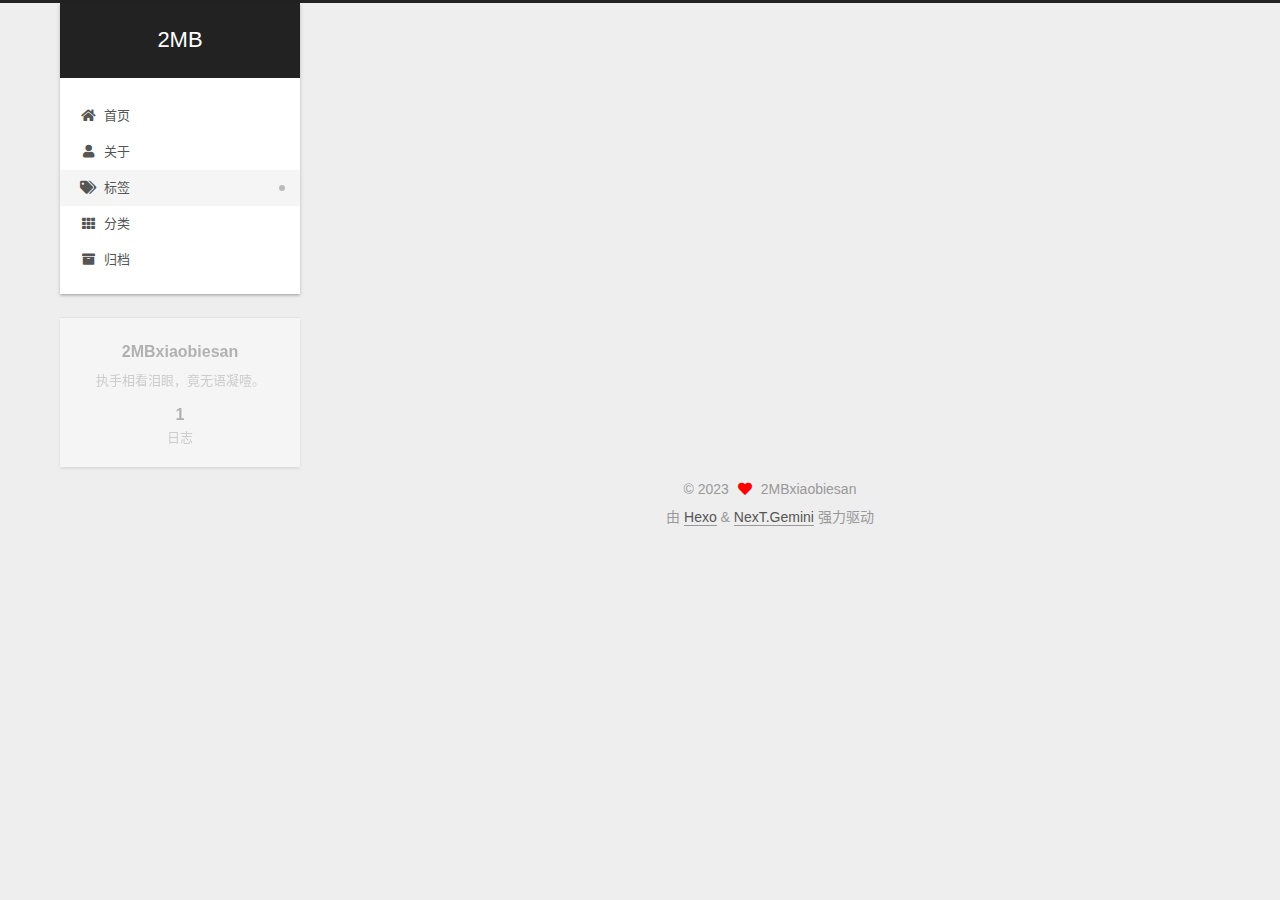
<file: tags/index.html>
<!DOCTYPE html>
<html lang="zh-CN">
<head>
  <meta charset="UTF-8">
<meta name="viewport" content="width=device-width, initial-scale=1, maximum-scale=2">
<meta name="theme-color" content="#222">
<meta name="generator" content="Hexo 6.3.0">
  <link rel="apple-touch-icon" sizes="180x180" href="/images/apple-touch-icon-next.png">
  <link rel="icon" type="image/png" sizes="32x32" href="/images/favicon-32x32-next.png">
  <link rel="icon" type="image/png" sizes="16x16" href="/images/favicon-16x16-next.png">
  <link rel="mask-icon" href="/images/logo.svg" color="#222">

<link rel="stylesheet" href="/css/main.css">


<link rel="stylesheet" href="/lib/font-awesome/css/all.min.css">

<script id="hexo-configurations">
    var NexT = window.NexT || {};
    var CONFIG = {"hostname":"example.com","root":"/","scheme":"Gemini","version":"7.8.0","exturl":false,"sidebar":{"position":"left","display":"post","padding":18,"offset":12,"onmobile":false},"copycode":{"enable":false,"show_result":false,"style":null},"back2top":{"enable":true,"sidebar":false,"scrollpercent":false},"bookmark":{"enable":false,"color":"#222","save":"auto"},"fancybox":false,"mediumzoom":false,"lazyload":false,"pangu":false,"comments":{"style":"tabs","active":null,"storage":true,"lazyload":false,"nav":null},"algolia":{"hits":{"per_page":10},"labels":{"input_placeholder":"Search for Posts","hits_empty":"We didn't find any results for the search: ${query}","hits_stats":"${hits} results found in ${time} ms"}},"localsearch":{"enable":false,"trigger":"auto","top_n_per_article":1,"unescape":false,"preload":false},"motion":{"enable":true,"async":false,"transition":{"post_block":"fadeIn","post_header":"slideDownIn","post_body":"slideDownIn","coll_header":"slideLeftIn","sidebar":"slideUpIn"}}};
  </script>

  <meta name="description" content="执手相看泪眼，竟无语凝噎。">
<meta property="og:type" content="website">
<meta property="og:title" content="标签">
<meta property="og:url" content="http://example.com/tags/index.html">
<meta property="og:site_name" content="2MB">
<meta property="og:description" content="执手相看泪眼，竟无语凝噎。">
<meta property="og:locale" content="zh_CN">
<meta property="article:published_time" content="2023-02-26T12:42:42.000Z">
<meta property="article:modified_time" content="2023-02-26T12:47:05.493Z">
<meta property="article:author" content="2MBxiaobiesan">
<meta name="twitter:card" content="summary">

<link rel="canonical" href="http://example.com/tags/">


<script id="page-configurations">
  // https://hexo.io/docs/variables.html
  CONFIG.page = {
    sidebar: "",
    isHome : false,
    isPost : false,
    lang   : 'zh-CN'
  };
</script>

  <title>标签 | 2MB
</title>
  






  <noscript>
  <style>
  .use-motion .brand,
  .use-motion .menu-item,
  .sidebar-inner,
  .use-motion .post-block,
  .use-motion .pagination,
  .use-motion .comments,
  .use-motion .post-header,
  .use-motion .post-body,
  .use-motion .collection-header { opacity: initial; }

  .use-motion .site-title,
  .use-motion .site-subtitle {
    opacity: initial;
    top: initial;
  }

  .use-motion .logo-line-before i { left: initial; }
  .use-motion .logo-line-after i { right: initial; }
  </style>
</noscript>

</head>

<body itemscope itemtype="http://schema.org/WebPage">
  <div class="container use-motion">
    <div class="headband"></div>

    <header class="header" itemscope itemtype="http://schema.org/WPHeader">
      <div class="header-inner"><div class="site-brand-container">
  <div class="site-nav-toggle">
    <div class="toggle" aria-label="切换导航栏">
      <span class="toggle-line toggle-line-first"></span>
      <span class="toggle-line toggle-line-middle"></span>
      <span class="toggle-line toggle-line-last"></span>
    </div>
  </div>

  <div class="site-meta">

    <a href="/" class="brand" rel="start">
      <span class="logo-line-before"><i></i></span>
      <h1 class="site-title">2MB</h1>
      <span class="logo-line-after"><i></i></span>
    </a>
  </div>

  <div class="site-nav-right">
    <div class="toggle popup-trigger">
    </div>
  </div>
</div>




<nav class="site-nav">
  <ul id="menu" class="main-menu menu">
        <li class="menu-item menu-item-home">

    <a href="/" rel="section"><i class="fa fa-home fa-fw"></i>首页</a>

  </li>
        <li class="menu-item menu-item-about">

    <a href="/about/" rel="section"><i class="fa fa-user fa-fw"></i>关于</a>

  </li>
        <li class="menu-item menu-item-tags">

    <a href="/tags/" rel="section"><i class="fa fa-tags fa-fw"></i>标签</a>

  </li>
        <li class="menu-item menu-item-categories">

    <a href="/categories/" rel="section"><i class="fa fa-th fa-fw"></i>分类</a>

  </li>
        <li class="menu-item menu-item-archives">

    <a href="/archives/" rel="section"><i class="fa fa-archive fa-fw"></i>归档</a>

  </li>
  </ul>
</nav>




</div>
    </header>

    
  <div class="back-to-top">
    <i class="fa fa-arrow-up"></i>
    <span>0%</span>
  </div>


    <main class="main">
      <div class="main-inner">
        <div class="content-wrap">
          
  
  

          <div class="content page posts-expand">
            

    
    
    
    <div class="post-block" lang="zh-CN">
      <header class="post-header">

<h1 class="post-title" itemprop="name headline">标签
</h1>

<div class="post-meta">
  

</div>

</header>

      
      
      
      <div class="post-body">
          <div class="tag-cloud">
            <div class="tag-cloud-title">
              暂无标签
            </div>
            <div class="tag-cloud-tags">
              
            </div>
          </div>
        
      </div>
      
      
      
    </div>
    

    
    
    


          </div>
          

<script>
  window.addEventListener('tabs:register', () => {
    let { activeClass } = CONFIG.comments;
    if (CONFIG.comments.storage) {
      activeClass = localStorage.getItem('comments_active') || activeClass;
    }
    if (activeClass) {
      let activeTab = document.querySelector(`a[href="#comment-${activeClass}"]`);
      if (activeTab) {
        activeTab.click();
      }
    }
  });
  if (CONFIG.comments.storage) {
    window.addEventListener('tabs:click', event => {
      if (!event.target.matches('.tabs-comment .tab-content .tab-pane')) return;
      let commentClass = event.target.classList[1];
      localStorage.setItem('comments_active', commentClass);
    });
  }
</script>

        </div>
          
  
  <div class="toggle sidebar-toggle">
    <span class="toggle-line toggle-line-first"></span>
    <span class="toggle-line toggle-line-middle"></span>
    <span class="toggle-line toggle-line-last"></span>
  </div>

  <aside class="sidebar">
    <div class="sidebar-inner">

      <ul class="sidebar-nav motion-element">
        <li class="sidebar-nav-toc">
          文章目录
        </li>
        <li class="sidebar-nav-overview">
          站点概览
        </li>
      </ul>

      <!--noindex-->
      <div class="post-toc-wrap sidebar-panel">
      </div>
      <!--/noindex-->

      <div class="site-overview-wrap sidebar-panel">
        <div class="site-author motion-element" itemprop="author" itemscope itemtype="http://schema.org/Person">
  <p class="site-author-name" itemprop="name">2MBxiaobiesan</p>
  <div class="site-description" itemprop="description">执手相看泪眼，竟无语凝噎。</div>
</div>
<div class="site-state-wrap motion-element">
  <nav class="site-state">
      <div class="site-state-item site-state-posts">
          <a href="/archives/">
        
          <span class="site-state-item-count">1</span>
          <span class="site-state-item-name">日志</span>
        </a>
      </div>
  </nav>
</div>



      </div>

    </div>
  </aside>
  <div id="sidebar-dimmer"></div>


      </div>
    </main>

    <footer class="footer">
      <div class="footer-inner">
        

        

<div class="copyright">
  
  &copy; 
  <span itemprop="copyrightYear">2023</span>
  <span class="with-love">
    <i class="fa fa-heart"></i>
  </span>
  <span class="author" itemprop="copyrightHolder">2MBxiaobiesan</span>
</div>
  <div class="powered-by">由 <a href="https://hexo.io/" class="theme-link" rel="noopener" target="_blank">Hexo</a> & <a href="https://theme-next.org/" class="theme-link" rel="noopener" target="_blank">NexT.Gemini</a> 强力驱动
  </div>

        








      </div>
    </footer>
  </div>

  
  <script src="/lib/anime.min.js"></script>
  <script src="/lib/velocity/velocity.min.js"></script>
  <script src="/lib/velocity/velocity.ui.min.js"></script>

<script src="/js/utils.js"></script>

<script src="/js/motion.js"></script>


<script src="/js/schemes/pisces.js"></script>


<script src="/js/next-boot.js"></script>


  <script defer src="/lib/three/three.min.js"></script>


  















  

  

</body>
</html>
</file>
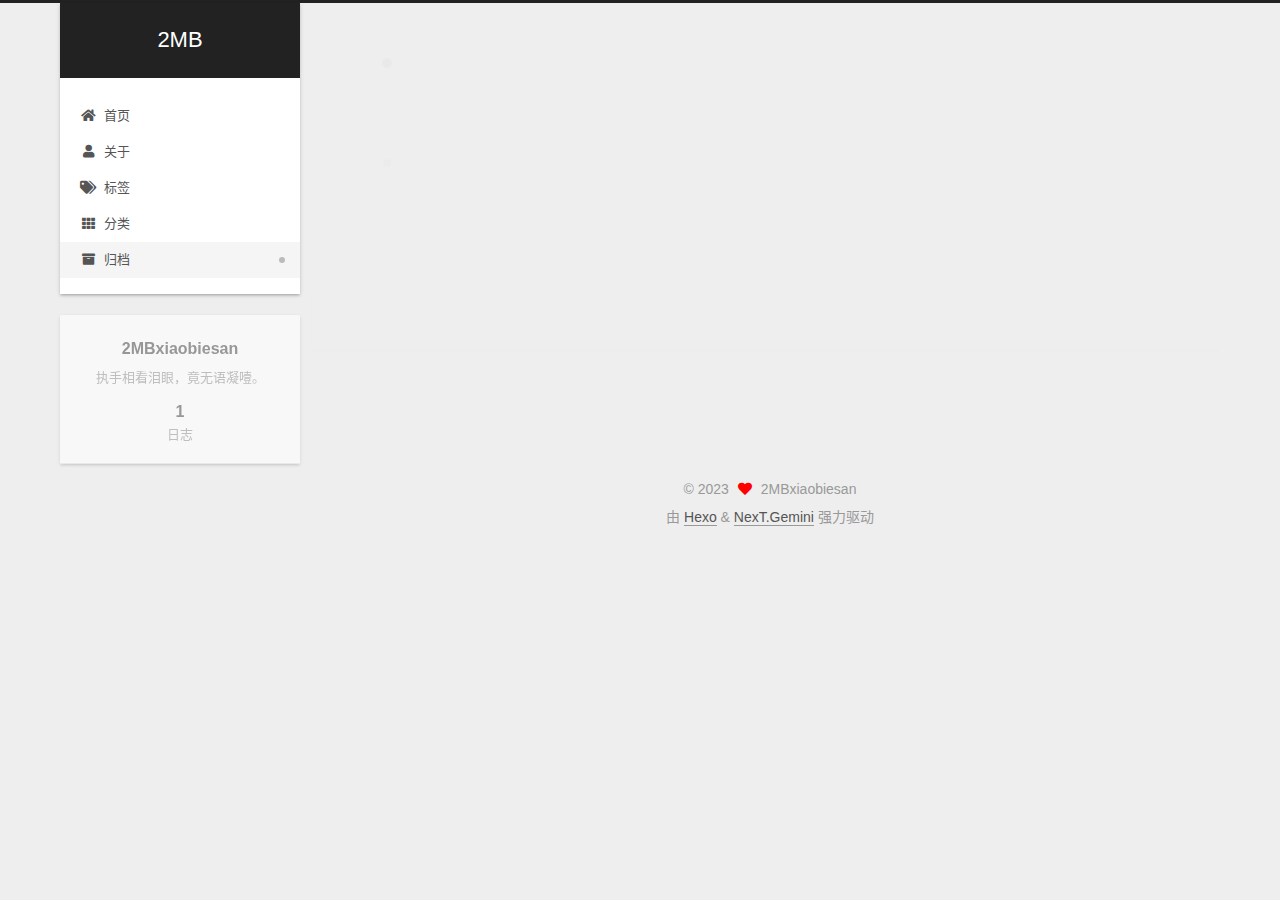
<file: archives/2023/index.html>
<!DOCTYPE html>
<html lang="zh-CN">
<head>
  <meta charset="UTF-8">
<meta name="viewport" content="width=device-width, initial-scale=1, maximum-scale=2">
<meta name="theme-color" content="#222">
<meta name="generator" content="Hexo 6.3.0">
  <link rel="apple-touch-icon" sizes="180x180" href="/images/apple-touch-icon-next.png">
  <link rel="icon" type="image/png" sizes="32x32" href="/images/favicon-32x32-next.png">
  <link rel="icon" type="image/png" sizes="16x16" href="/images/favicon-16x16-next.png">
  <link rel="mask-icon" href="/images/logo.svg" color="#222">

<link rel="stylesheet" href="/css/main.css">


<link rel="stylesheet" href="/lib/font-awesome/css/all.min.css">

<script id="hexo-configurations">
    var NexT = window.NexT || {};
    var CONFIG = {"hostname":"example.com","root":"/","scheme":"Gemini","version":"7.8.0","exturl":false,"sidebar":{"position":"left","display":"post","padding":18,"offset":12,"onmobile":false},"copycode":{"enable":false,"show_result":false,"style":null},"back2top":{"enable":true,"sidebar":false,"scrollpercent":false},"bookmark":{"enable":false,"color":"#222","save":"auto"},"fancybox":false,"mediumzoom":false,"lazyload":false,"pangu":false,"comments":{"style":"tabs","active":null,"storage":true,"lazyload":false,"nav":null},"algolia":{"hits":{"per_page":10},"labels":{"input_placeholder":"Search for Posts","hits_empty":"We didn't find any results for the search: ${query}","hits_stats":"${hits} results found in ${time} ms"}},"localsearch":{"enable":false,"trigger":"auto","top_n_per_article":1,"unescape":false,"preload":false},"motion":{"enable":true,"async":false,"transition":{"post_block":"fadeIn","post_header":"slideDownIn","post_body":"slideDownIn","coll_header":"slideLeftIn","sidebar":"slideUpIn"}}};
  </script>

  <meta name="description" content="执手相看泪眼，竟无语凝噎。">
<meta property="og:type" content="website">
<meta property="og:title" content="2MB">
<meta property="og:url" content="http://example.com/archives/2023/index.html">
<meta property="og:site_name" content="2MB">
<meta property="og:description" content="执手相看泪眼，竟无语凝噎。">
<meta property="og:locale" content="zh_CN">
<meta property="article:author" content="2MBxiaobiesan">
<meta name="twitter:card" content="summary">

<link rel="canonical" href="http://example.com/archives/2023/">


<script id="page-configurations">
  // https://hexo.io/docs/variables.html
  CONFIG.page = {
    sidebar: "",
    isHome : false,
    isPost : false,
    lang   : 'zh-CN'
  };
</script>

  <title>归档 | 2MB</title>
  






  <noscript>
  <style>
  .use-motion .brand,
  .use-motion .menu-item,
  .sidebar-inner,
  .use-motion .post-block,
  .use-motion .pagination,
  .use-motion .comments,
  .use-motion .post-header,
  .use-motion .post-body,
  .use-motion .collection-header { opacity: initial; }

  .use-motion .site-title,
  .use-motion .site-subtitle {
    opacity: initial;
    top: initial;
  }

  .use-motion .logo-line-before i { left: initial; }
  .use-motion .logo-line-after i { right: initial; }
  </style>
</noscript>

</head>

<body itemscope itemtype="http://schema.org/WebPage">
  <div class="container use-motion">
    <div class="headband"></div>

    <header class="header" itemscope itemtype="http://schema.org/WPHeader">
      <div class="header-inner"><div class="site-brand-container">
  <div class="site-nav-toggle">
    <div class="toggle" aria-label="切换导航栏">
      <span class="toggle-line toggle-line-first"></span>
      <span class="toggle-line toggle-line-middle"></span>
      <span class="toggle-line toggle-line-last"></span>
    </div>
  </div>

  <div class="site-meta">

    <a href="/" class="brand" rel="start">
      <span class="logo-line-before"><i></i></span>
      <h1 class="site-title">2MB</h1>
      <span class="logo-line-after"><i></i></span>
    </a>
  </div>

  <div class="site-nav-right">
    <div class="toggle popup-trigger">
    </div>
  </div>
</div>




<nav class="site-nav">
  <ul id="menu" class="main-menu menu">
        <li class="menu-item menu-item-home">

    <a href="/" rel="section"><i class="fa fa-home fa-fw"></i>首页</a>

  </li>
        <li class="menu-item menu-item-about">

    <a href="/about/" rel="section"><i class="fa fa-user fa-fw"></i>关于</a>

  </li>
        <li class="menu-item menu-item-tags">

    <a href="/tags/" rel="section"><i class="fa fa-tags fa-fw"></i>标签</a>

  </li>
        <li class="menu-item menu-item-categories">

    <a href="/categories/" rel="section"><i class="fa fa-th fa-fw"></i>分类</a>

  </li>
        <li class="menu-item menu-item-archives">

    <a href="/archives/" rel="section"><i class="fa fa-archive fa-fw"></i>归档</a>

  </li>
  </ul>
</nav>




</div>
    </header>

    
  <div class="back-to-top">
    <i class="fa fa-arrow-up"></i>
    <span>0%</span>
  </div>


    <main class="main">
      <div class="main-inner">
        <div class="content-wrap">
          

          <div class="content archive">
            

  
  
  
  <div class="post-block">
    <div class="posts-collapse">
      <div class="collection-title">
        <span class="collection-header">嗯..! 目前共计 1 篇日志。 继续努力。</span>
      </div>

      
    <div class="collection-year">
      <span class="collection-header">2023</span>
    </div>

  <article itemscope itemtype="http://schema.org/Article">
    <header class="post-header">

      <div class="post-meta">
        <time itemprop="dateCreated"
              datetime="2023-02-22T15:51:30+08:00"
              content="2023-02-22">
          02-22
        </time>
      </div>

      <div class="post-title">
          <a class="post-title-link" href="/2023/02/22/hello-world/" itemprop="url">
            <span itemprop="name">Hello World</span>
          </a>
      </div>

    </header>
  </article>


    </div>
  </div>
  
  
  

  



          </div>
          

<script>
  window.addEventListener('tabs:register', () => {
    let { activeClass } = CONFIG.comments;
    if (CONFIG.comments.storage) {
      activeClass = localStorage.getItem('comments_active') || activeClass;
    }
    if (activeClass) {
      let activeTab = document.querySelector(`a[href="#comment-${activeClass}"]`);
      if (activeTab) {
        activeTab.click();
      }
    }
  });
  if (CONFIG.comments.storage) {
    window.addEventListener('tabs:click', event => {
      if (!event.target.matches('.tabs-comment .tab-content .tab-pane')) return;
      let commentClass = event.target.classList[1];
      localStorage.setItem('comments_active', commentClass);
    });
  }
</script>

        </div>
          
  
  <div class="toggle sidebar-toggle">
    <span class="toggle-line toggle-line-first"></span>
    <span class="toggle-line toggle-line-middle"></span>
    <span class="toggle-line toggle-line-last"></span>
  </div>

  <aside class="sidebar">
    <div class="sidebar-inner">

      <ul class="sidebar-nav motion-element">
        <li class="sidebar-nav-toc">
          文章目录
        </li>
        <li class="sidebar-nav-overview">
          站点概览
        </li>
      </ul>

      <!--noindex-->
      <div class="post-toc-wrap sidebar-panel">
      </div>
      <!--/noindex-->

      <div class="site-overview-wrap sidebar-panel">
        <div class="site-author motion-element" itemprop="author" itemscope itemtype="http://schema.org/Person">
  <p class="site-author-name" itemprop="name">2MBxiaobiesan</p>
  <div class="site-description" itemprop="description">执手相看泪眼，竟无语凝噎。</div>
</div>
<div class="site-state-wrap motion-element">
  <nav class="site-state">
      <div class="site-state-item site-state-posts">
          <a href="/archives/">
        
          <span class="site-state-item-count">1</span>
          <span class="site-state-item-name">日志</span>
        </a>
      </div>
  </nav>
</div>



      </div>

    </div>
  </aside>
  <div id="sidebar-dimmer"></div>


      </div>
    </main>

    <footer class="footer">
      <div class="footer-inner">
        

        

<div class="copyright">
  
  &copy; 
  <span itemprop="copyrightYear">2023</span>
  <span class="with-love">
    <i class="fa fa-heart"></i>
  </span>
  <span class="author" itemprop="copyrightHolder">2MBxiaobiesan</span>
</div>
  <div class="powered-by">由 <a href="https://hexo.io/" class="theme-link" rel="noopener" target="_blank">Hexo</a> & <a href="https://theme-next.org/" class="theme-link" rel="noopener" target="_blank">NexT.Gemini</a> 强力驱动
  </div>

        








      </div>
    </footer>
  </div>

  
  <script src="/lib/anime.min.js"></script>
  <script src="/lib/velocity/velocity.min.js"></script>
  <script src="/lib/velocity/velocity.ui.min.js"></script>

<script src="/js/utils.js"></script>

<script src="/js/motion.js"></script>


<script src="/js/schemes/pisces.js"></script>


<script src="/js/next-boot.js"></script>


  <script defer src="/lib/three/three.min.js"></script>


  















  

  

</body>
</html>
</file>
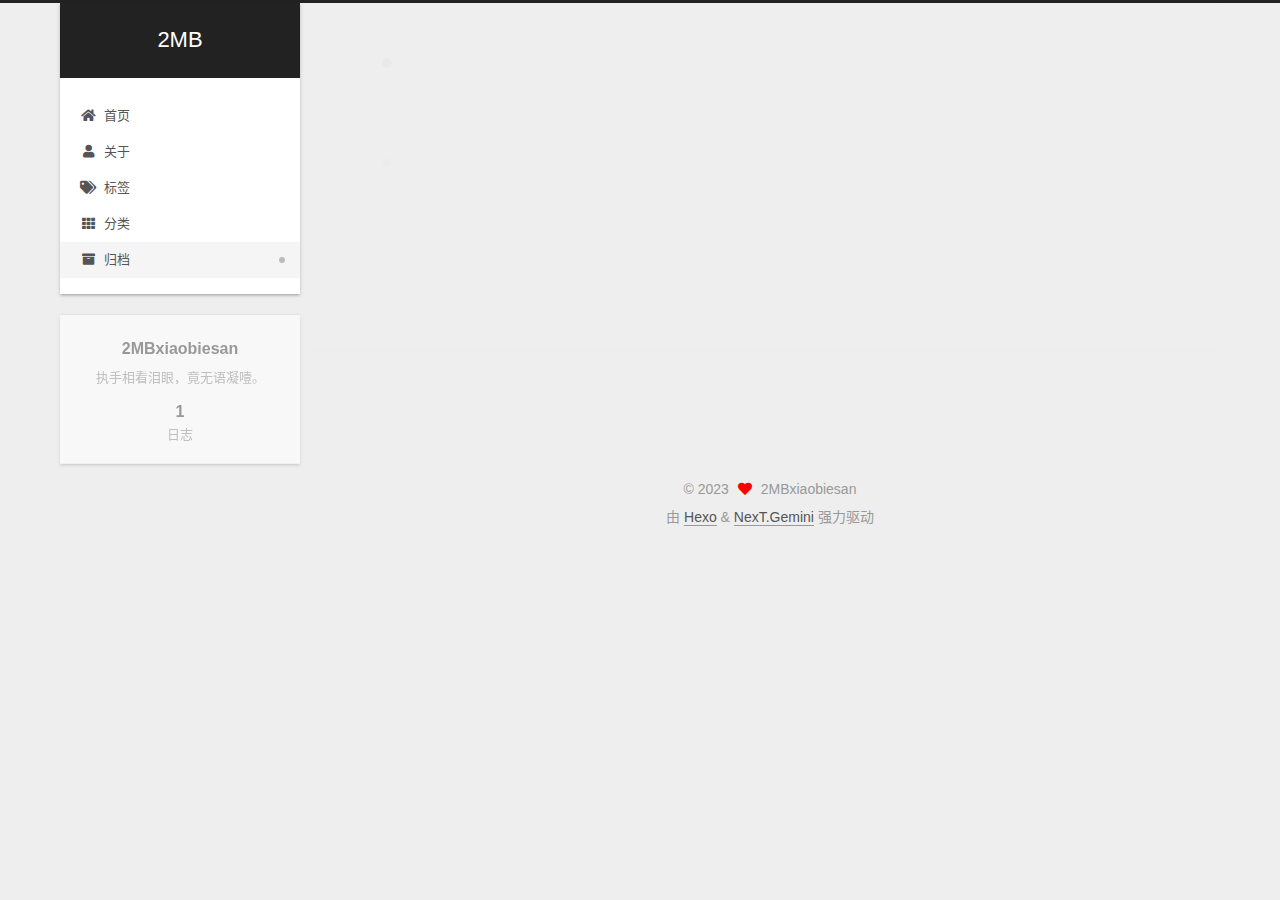
<file: archives/2023/02/index.html>
<!DOCTYPE html>
<html lang="zh-CN">
<head>
  <meta charset="UTF-8">
<meta name="viewport" content="width=device-width, initial-scale=1, maximum-scale=2">
<meta name="theme-color" content="#222">
<meta name="generator" content="Hexo 6.3.0">
  <link rel="apple-touch-icon" sizes="180x180" href="/images/apple-touch-icon-next.png">
  <link rel="icon" type="image/png" sizes="32x32" href="/images/favicon-32x32-next.png">
  <link rel="icon" type="image/png" sizes="16x16" href="/images/favicon-16x16-next.png">
  <link rel="mask-icon" href="/images/logo.svg" color="#222">

<link rel="stylesheet" href="/css/main.css">


<link rel="stylesheet" href="/lib/font-awesome/css/all.min.css">

<script id="hexo-configurations">
    var NexT = window.NexT || {};
    var CONFIG = {"hostname":"example.com","root":"/","scheme":"Gemini","version":"7.8.0","exturl":false,"sidebar":{"position":"left","display":"post","padding":18,"offset":12,"onmobile":false},"copycode":{"enable":false,"show_result":false,"style":null},"back2top":{"enable":true,"sidebar":false,"scrollpercent":false},"bookmark":{"enable":false,"color":"#222","save":"auto"},"fancybox":false,"mediumzoom":false,"lazyload":false,"pangu":false,"comments":{"style":"tabs","active":null,"storage":true,"lazyload":false,"nav":null},"algolia":{"hits":{"per_page":10},"labels":{"input_placeholder":"Search for Posts","hits_empty":"We didn't find any results for the search: ${query}","hits_stats":"${hits} results found in ${time} ms"}},"localsearch":{"enable":false,"trigger":"auto","top_n_per_article":1,"unescape":false,"preload":false},"motion":{"enable":true,"async":false,"transition":{"post_block":"fadeIn","post_header":"slideDownIn","post_body":"slideDownIn","coll_header":"slideLeftIn","sidebar":"slideUpIn"}}};
  </script>

  <meta name="description" content="执手相看泪眼，竟无语凝噎。">
<meta property="og:type" content="website">
<meta property="og:title" content="2MB">
<meta property="og:url" content="http://example.com/archives/2023/02/index.html">
<meta property="og:site_name" content="2MB">
<meta property="og:description" content="执手相看泪眼，竟无语凝噎。">
<meta property="og:locale" content="zh_CN">
<meta property="article:author" content="2MBxiaobiesan">
<meta name="twitter:card" content="summary">

<link rel="canonical" href="http://example.com/archives/2023/02/">


<script id="page-configurations">
  // https://hexo.io/docs/variables.html
  CONFIG.page = {
    sidebar: "",
    isHome : false,
    isPost : false,
    lang   : 'zh-CN'
  };
</script>

  <title>归档 | 2MB</title>
  






  <noscript>
  <style>
  .use-motion .brand,
  .use-motion .menu-item,
  .sidebar-inner,
  .use-motion .post-block,
  .use-motion .pagination,
  .use-motion .comments,
  .use-motion .post-header,
  .use-motion .post-body,
  .use-motion .collection-header { opacity: initial; }

  .use-motion .site-title,
  .use-motion .site-subtitle {
    opacity: initial;
    top: initial;
  }

  .use-motion .logo-line-before i { left: initial; }
  .use-motion .logo-line-after i { right: initial; }
  </style>
</noscript>

</head>

<body itemscope itemtype="http://schema.org/WebPage">
  <div class="container use-motion">
    <div class="headband"></div>

    <header class="header" itemscope itemtype="http://schema.org/WPHeader">
      <div class="header-inner"><div class="site-brand-container">
  <div class="site-nav-toggle">
    <div class="toggle" aria-label="切换导航栏">
      <span class="toggle-line toggle-line-first"></span>
      <span class="toggle-line toggle-line-middle"></span>
      <span class="toggle-line toggle-line-last"></span>
    </div>
  </div>

  <div class="site-meta">

    <a href="/" class="brand" rel="start">
      <span class="logo-line-before"><i></i></span>
      <h1 class="site-title">2MB</h1>
      <span class="logo-line-after"><i></i></span>
    </a>
  </div>

  <div class="site-nav-right">
    <div class="toggle popup-trigger">
    </div>
  </div>
</div>




<nav class="site-nav">
  <ul id="menu" class="main-menu menu">
        <li class="menu-item menu-item-home">

    <a href="/" rel="section"><i class="fa fa-home fa-fw"></i>首页</a>

  </li>
        <li class="menu-item menu-item-about">

    <a href="/about/" rel="section"><i class="fa fa-user fa-fw"></i>关于</a>

  </li>
        <li class="menu-item menu-item-tags">

    <a href="/tags/" rel="section"><i class="fa fa-tags fa-fw"></i>标签</a>

  </li>
        <li class="menu-item menu-item-categories">

    <a href="/categories/" rel="section"><i class="fa fa-th fa-fw"></i>分类</a>

  </li>
        <li class="menu-item menu-item-archives">

    <a href="/archives/" rel="section"><i class="fa fa-archive fa-fw"></i>归档</a>

  </li>
  </ul>
</nav>




</div>
    </header>

    
  <div class="back-to-top">
    <i class="fa fa-arrow-up"></i>
    <span>0%</span>
  </div>


    <main class="main">
      <div class="main-inner">
        <div class="content-wrap">
          

          <div class="content archive">
            

  
  
  
  <div class="post-block">
    <div class="posts-collapse">
      <div class="collection-title">
        <span class="collection-header">嗯..! 目前共计 1 篇日志。 继续努力。</span>
      </div>

      
    <div class="collection-year">
      <span class="collection-header">2023</span>
    </div>

  <article itemscope itemtype="http://schema.org/Article">
    <header class="post-header">

      <div class="post-meta">
        <time itemprop="dateCreated"
              datetime="2023-02-22T15:51:30+08:00"
              content="2023-02-22">
          02-22
        </time>
      </div>

      <div class="post-title">
          <a class="post-title-link" href="/2023/02/22/hello-world/" itemprop="url">
            <span itemprop="name">Hello World</span>
          </a>
      </div>

    </header>
  </article>


    </div>
  </div>
  
  
  

  



          </div>
          

<script>
  window.addEventListener('tabs:register', () => {
    let { activeClass } = CONFIG.comments;
    if (CONFIG.comments.storage) {
      activeClass = localStorage.getItem('comments_active') || activeClass;
    }
    if (activeClass) {
      let activeTab = document.querySelector(`a[href="#comment-${activeClass}"]`);
      if (activeTab) {
        activeTab.click();
      }
    }
  });
  if (CONFIG.comments.storage) {
    window.addEventListener('tabs:click', event => {
      if (!event.target.matches('.tabs-comment .tab-content .tab-pane')) return;
      let commentClass = event.target.classList[1];
      localStorage.setItem('comments_active', commentClass);
    });
  }
</script>

        </div>
          
  
  <div class="toggle sidebar-toggle">
    <span class="toggle-line toggle-line-first"></span>
    <span class="toggle-line toggle-line-middle"></span>
    <span class="toggle-line toggle-line-last"></span>
  </div>

  <aside class="sidebar">
    <div class="sidebar-inner">

      <ul class="sidebar-nav motion-element">
        <li class="sidebar-nav-toc">
          文章目录
        </li>
        <li class="sidebar-nav-overview">
          站点概览
        </li>
      </ul>

      <!--noindex-->
      <div class="post-toc-wrap sidebar-panel">
      </div>
      <!--/noindex-->

      <div class="site-overview-wrap sidebar-panel">
        <div class="site-author motion-element" itemprop="author" itemscope itemtype="http://schema.org/Person">
  <p class="site-author-name" itemprop="name">2MBxiaobiesan</p>
  <div class="site-description" itemprop="description">执手相看泪眼，竟无语凝噎。</div>
</div>
<div class="site-state-wrap motion-element">
  <nav class="site-state">
      <div class="site-state-item site-state-posts">
          <a href="/archives/">
        
          <span class="site-state-item-count">1</span>
          <span class="site-state-item-name">日志</span>
        </a>
      </div>
  </nav>
</div>



      </div>

    </div>
  </aside>
  <div id="sidebar-dimmer"></div>


      </div>
    </main>

    <footer class="footer">
      <div class="footer-inner">
        

        

<div class="copyright">
  
  &copy; 
  <span itemprop="copyrightYear">2023</span>
  <span class="with-love">
    <i class="fa fa-heart"></i>
  </span>
  <span class="author" itemprop="copyrightHolder">2MBxiaobiesan</span>
</div>
  <div class="powered-by">由 <a href="https://hexo.io/" class="theme-link" rel="noopener" target="_blank">Hexo</a> & <a href="https://theme-next.org/" class="theme-link" rel="noopener" target="_blank">NexT.Gemini</a> 强力驱动
  </div>

        








      </div>
    </footer>
  </div>

  
  <script src="/lib/anime.min.js"></script>
  <script src="/lib/velocity/velocity.min.js"></script>
  <script src="/lib/velocity/velocity.ui.min.js"></script>

<script src="/js/utils.js"></script>

<script src="/js/motion.js"></script>


<script src="/js/schemes/pisces.js"></script>


<script src="/js/next-boot.js"></script>


  <script defer src="/lib/three/three.min.js"></script>


  















  

  

</body>
</html>
</file>
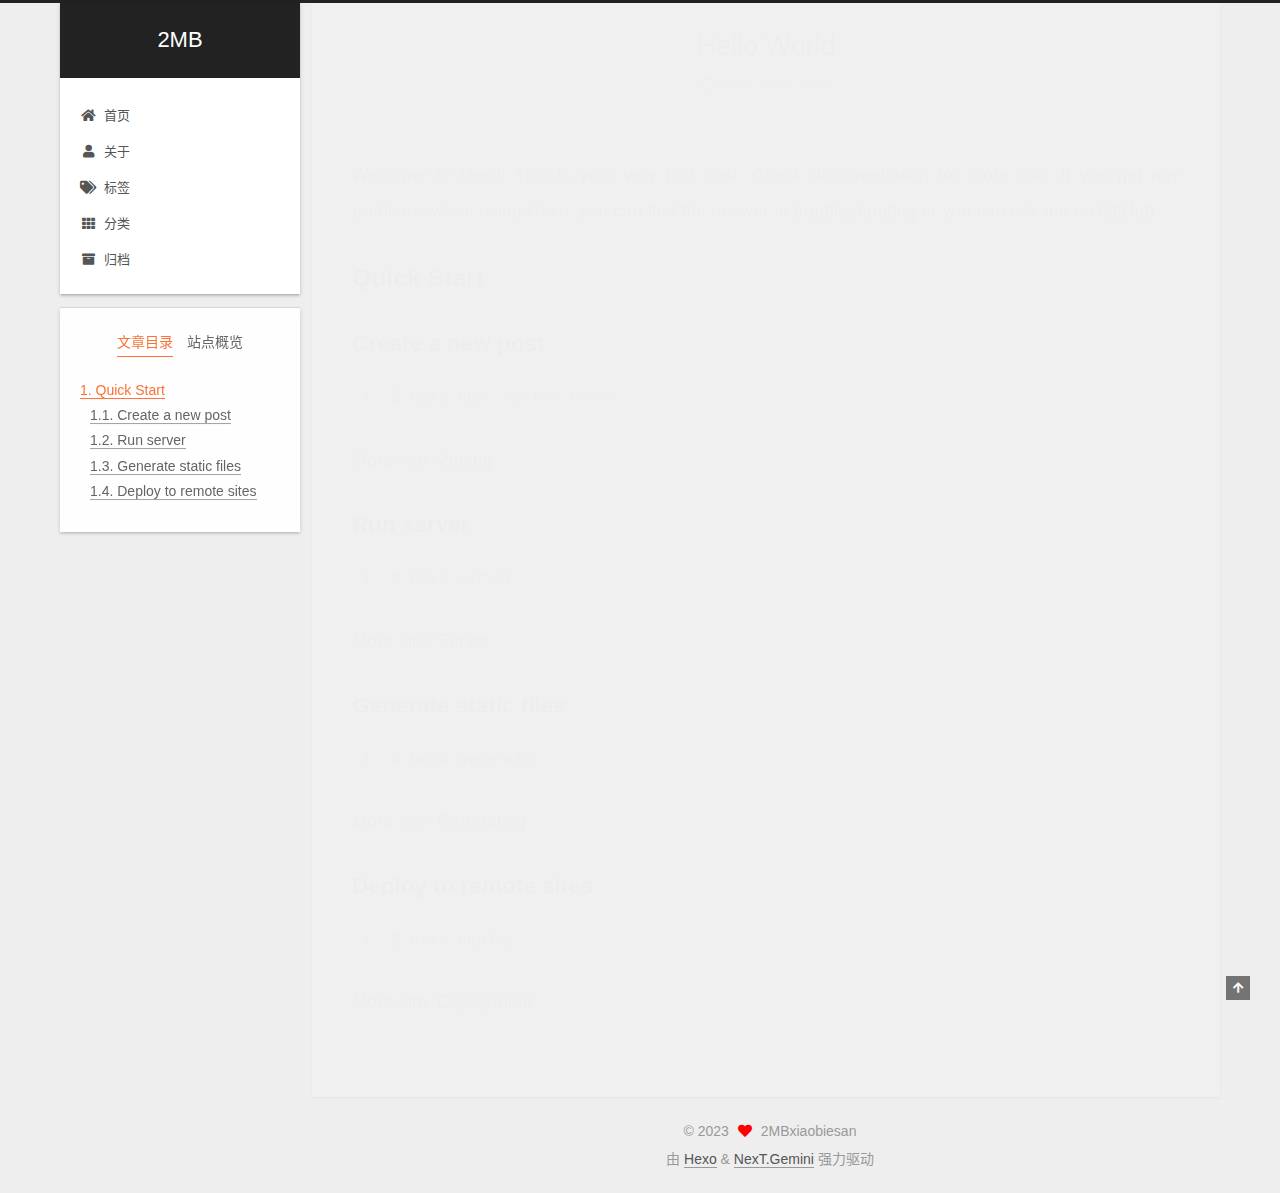
<file: 2023/02/22/hello-world/index.html>
<!DOCTYPE html>
<html lang="zh-CN">
<head>
  <meta charset="UTF-8">
<meta name="viewport" content="width=device-width, initial-scale=1, maximum-scale=2">
<meta name="theme-color" content="#222">
<meta name="generator" content="Hexo 6.3.0">
  <link rel="apple-touch-icon" sizes="180x180" href="/images/apple-touch-icon-next.png">
  <link rel="icon" type="image/png" sizes="32x32" href="/images/favicon-32x32-next.png">
  <link rel="icon" type="image/png" sizes="16x16" href="/images/favicon-16x16-next.png">
  <link rel="mask-icon" href="/images/logo.svg" color="#222">

<link rel="stylesheet" href="/css/main.css">


<link rel="stylesheet" href="/lib/font-awesome/css/all.min.css">

<script id="hexo-configurations">
    var NexT = window.NexT || {};
    var CONFIG = {"hostname":"example.com","root":"/","scheme":"Gemini","version":"7.8.0","exturl":false,"sidebar":{"position":"left","display":"post","padding":18,"offset":12,"onmobile":false},"copycode":{"enable":false,"show_result":false,"style":null},"back2top":{"enable":true,"sidebar":false,"scrollpercent":false},"bookmark":{"enable":false,"color":"#222","save":"auto"},"fancybox":false,"mediumzoom":false,"lazyload":false,"pangu":false,"comments":{"style":"tabs","active":null,"storage":true,"lazyload":false,"nav":null},"algolia":{"hits":{"per_page":10},"labels":{"input_placeholder":"Search for Posts","hits_empty":"We didn't find any results for the search: ${query}","hits_stats":"${hits} results found in ${time} ms"}},"localsearch":{"enable":false,"trigger":"auto","top_n_per_article":1,"unescape":false,"preload":false},"motion":{"enable":true,"async":false,"transition":{"post_block":"fadeIn","post_header":"slideDownIn","post_body":"slideDownIn","coll_header":"slideLeftIn","sidebar":"slideUpIn"}}};
  </script>

  <meta name="description" content="Welcome to Hexo! This is your very first post. Check documentation for more info. If you get any problems when using Hexo, you can find the answer in troubleshooting or you can ask me on GitHub. Quick">
<meta property="og:type" content="article">
<meta property="og:title" content="Hello World">
<meta property="og:url" content="http://example.com/2023/02/22/hello-world/index.html">
<meta property="og:site_name" content="2MB">
<meta property="og:description" content="Welcome to Hexo! This is your very first post. Check documentation for more info. If you get any problems when using Hexo, you can find the answer in troubleshooting or you can ask me on GitHub. Quick">
<meta property="og:locale" content="zh_CN">
<meta property="article:published_time" content="2023-02-22T07:51:30.543Z">
<meta property="article:modified_time" content="2023-02-22T07:51:30.543Z">
<meta property="article:author" content="2MBxiaobiesan">
<meta name="twitter:card" content="summary">

<link rel="canonical" href="http://example.com/2023/02/22/hello-world/">


<script id="page-configurations">
  // https://hexo.io/docs/variables.html
  CONFIG.page = {
    sidebar: "",
    isHome : false,
    isPost : true,
    lang   : 'zh-CN'
  };
</script>

  <title>Hello World | 2MB</title>
  






  <noscript>
  <style>
  .use-motion .brand,
  .use-motion .menu-item,
  .sidebar-inner,
  .use-motion .post-block,
  .use-motion .pagination,
  .use-motion .comments,
  .use-motion .post-header,
  .use-motion .post-body,
  .use-motion .collection-header { opacity: initial; }

  .use-motion .site-title,
  .use-motion .site-subtitle {
    opacity: initial;
    top: initial;
  }

  .use-motion .logo-line-before i { left: initial; }
  .use-motion .logo-line-after i { right: initial; }
  </style>
</noscript>

</head>

<body itemscope itemtype="http://schema.org/WebPage">
  <div class="container use-motion">
    <div class="headband"></div>

    <header class="header" itemscope itemtype="http://schema.org/WPHeader">
      <div class="header-inner"><div class="site-brand-container">
  <div class="site-nav-toggle">
    <div class="toggle" aria-label="切换导航栏">
      <span class="toggle-line toggle-line-first"></span>
      <span class="toggle-line toggle-line-middle"></span>
      <span class="toggle-line toggle-line-last"></span>
    </div>
  </div>

  <div class="site-meta">

    <a href="/" class="brand" rel="start">
      <span class="logo-line-before"><i></i></span>
      <h1 class="site-title">2MB</h1>
      <span class="logo-line-after"><i></i></span>
    </a>
  </div>

  <div class="site-nav-right">
    <div class="toggle popup-trigger">
    </div>
  </div>
</div>




<nav class="site-nav">
  <ul id="menu" class="main-menu menu">
        <li class="menu-item menu-item-home">

    <a href="/" rel="section"><i class="fa fa-home fa-fw"></i>首页</a>

  </li>
        <li class="menu-item menu-item-about">

    <a href="/about/" rel="section"><i class="fa fa-user fa-fw"></i>关于</a>

  </li>
        <li class="menu-item menu-item-tags">

    <a href="/tags/" rel="section"><i class="fa fa-tags fa-fw"></i>标签</a>

  </li>
        <li class="menu-item menu-item-categories">

    <a href="/categories/" rel="section"><i class="fa fa-th fa-fw"></i>分类</a>

  </li>
        <li class="menu-item menu-item-archives">

    <a href="/archives/" rel="section"><i class="fa fa-archive fa-fw"></i>归档</a>

  </li>
  </ul>
</nav>




</div>
    </header>

    
  <div class="back-to-top">
    <i class="fa fa-arrow-up"></i>
    <span>0%</span>
  </div>


    <main class="main">
      <div class="main-inner">
        <div class="content-wrap">
          

          <div class="content post posts-expand">
            

    
  
  
  <article itemscope itemtype="http://schema.org/Article" class="post-block" lang="zh-CN">
    <link itemprop="mainEntityOfPage" href="http://example.com/2023/02/22/hello-world/">

    <span hidden itemprop="author" itemscope itemtype="http://schema.org/Person">
      <meta itemprop="image" content="/images/avatar.gif">
      <meta itemprop="name" content="2MBxiaobiesan">
      <meta itemprop="description" content="执手相看泪眼，竟无语凝噎。">
    </span>

    <span hidden itemprop="publisher" itemscope itemtype="http://schema.org/Organization">
      <meta itemprop="name" content="2MB">
    </span>
      <header class="post-header">
        <h1 class="post-title" itemprop="name headline">
          Hello World
        </h1>

        <div class="post-meta">
            <span class="post-meta-item">
              <span class="post-meta-item-icon">
                <i class="far fa-calendar"></i>
              </span>
              <span class="post-meta-item-text">发表于</span>

              <time title="创建时间：2023-02-22 15:51:30" itemprop="dateCreated datePublished" datetime="2023-02-22T15:51:30+08:00">2023-02-22</time>
            </span>

          

        </div>
      </header>

    
    
    
    <div class="post-body" itemprop="articleBody">

      
        <p>Welcome to <a target="_blank" rel="noopener" href="https://hexo.io/">Hexo</a>! This is your very first post. Check <a target="_blank" rel="noopener" href="https://hexo.io/docs/">documentation</a> for more info. If you get any problems when using Hexo, you can find the answer in <a target="_blank" rel="noopener" href="https://hexo.io/docs/troubleshooting.html">troubleshooting</a> or you can ask me on <a target="_blank" rel="noopener" href="https://github.com/hexojs/hexo/issues">GitHub</a>.</p>
<h2 id="Quick-Start"><a href="#Quick-Start" class="headerlink" title="Quick Start"></a>Quick Start</h2><h3 id="Create-a-new-post"><a href="#Create-a-new-post" class="headerlink" title="Create a new post"></a>Create a new post</h3><figure class="highlight bash"><table><tr><td class="gutter"><pre><span class="line">1</span><br></pre></td><td class="code"><pre><span class="line">$ hexo new <span class="string">&quot;My New Post&quot;</span></span><br></pre></td></tr></table></figure>

<p>More info: <a target="_blank" rel="noopener" href="https://hexo.io/docs/writing.html">Writing</a></p>
<h3 id="Run-server"><a href="#Run-server" class="headerlink" title="Run server"></a>Run server</h3><figure class="highlight bash"><table><tr><td class="gutter"><pre><span class="line">1</span><br></pre></td><td class="code"><pre><span class="line">$ hexo server</span><br></pre></td></tr></table></figure>

<p>More info: <a target="_blank" rel="noopener" href="https://hexo.io/docs/server.html">Server</a></p>
<h3 id="Generate-static-files"><a href="#Generate-static-files" class="headerlink" title="Generate static files"></a>Generate static files</h3><figure class="highlight bash"><table><tr><td class="gutter"><pre><span class="line">1</span><br></pre></td><td class="code"><pre><span class="line">$ hexo generate</span><br></pre></td></tr></table></figure>

<p>More info: <a target="_blank" rel="noopener" href="https://hexo.io/docs/generating.html">Generating</a></p>
<h3 id="Deploy-to-remote-sites"><a href="#Deploy-to-remote-sites" class="headerlink" title="Deploy to remote sites"></a>Deploy to remote sites</h3><figure class="highlight bash"><table><tr><td class="gutter"><pre><span class="line">1</span><br></pre></td><td class="code"><pre><span class="line">$ hexo deploy</span><br></pre></td></tr></table></figure>

<p>More info: <a target="_blank" rel="noopener" href="https://hexo.io/docs/one-command-deployment.html">Deployment</a></p>

    </div>

    
    
    

      <footer class="post-footer">

        


        
      </footer>
    
  </article>
  
  
  



          </div>
          

<script>
  window.addEventListener('tabs:register', () => {
    let { activeClass } = CONFIG.comments;
    if (CONFIG.comments.storage) {
      activeClass = localStorage.getItem('comments_active') || activeClass;
    }
    if (activeClass) {
      let activeTab = document.querySelector(`a[href="#comment-${activeClass}"]`);
      if (activeTab) {
        activeTab.click();
      }
    }
  });
  if (CONFIG.comments.storage) {
    window.addEventListener('tabs:click', event => {
      if (!event.target.matches('.tabs-comment .tab-content .tab-pane')) return;
      let commentClass = event.target.classList[1];
      localStorage.setItem('comments_active', commentClass);
    });
  }
</script>

        </div>
          
  
  <div class="toggle sidebar-toggle">
    <span class="toggle-line toggle-line-first"></span>
    <span class="toggle-line toggle-line-middle"></span>
    <span class="toggle-line toggle-line-last"></span>
  </div>

  <aside class="sidebar">
    <div class="sidebar-inner">

      <ul class="sidebar-nav motion-element">
        <li class="sidebar-nav-toc">
          文章目录
        </li>
        <li class="sidebar-nav-overview">
          站点概览
        </li>
      </ul>

      <!--noindex-->
      <div class="post-toc-wrap sidebar-panel">
          <div class="post-toc motion-element"><ol class="nav"><li class="nav-item nav-level-2"><a class="nav-link" href="#Quick-Start"><span class="nav-number">1.</span> <span class="nav-text">Quick Start</span></a><ol class="nav-child"><li class="nav-item nav-level-3"><a class="nav-link" href="#Create-a-new-post"><span class="nav-number">1.1.</span> <span class="nav-text">Create a new post</span></a></li><li class="nav-item nav-level-3"><a class="nav-link" href="#Run-server"><span class="nav-number">1.2.</span> <span class="nav-text">Run server</span></a></li><li class="nav-item nav-level-3"><a class="nav-link" href="#Generate-static-files"><span class="nav-number">1.3.</span> <span class="nav-text">Generate static files</span></a></li><li class="nav-item nav-level-3"><a class="nav-link" href="#Deploy-to-remote-sites"><span class="nav-number">1.4.</span> <span class="nav-text">Deploy to remote sites</span></a></li></ol></li></ol></div>
      </div>
      <!--/noindex-->

      <div class="site-overview-wrap sidebar-panel">
        <div class="site-author motion-element" itemprop="author" itemscope itemtype="http://schema.org/Person">
  <p class="site-author-name" itemprop="name">2MBxiaobiesan</p>
  <div class="site-description" itemprop="description">执手相看泪眼，竟无语凝噎。</div>
</div>
<div class="site-state-wrap motion-element">
  <nav class="site-state">
      <div class="site-state-item site-state-posts">
          <a href="/archives/">
        
          <span class="site-state-item-count">1</span>
          <span class="site-state-item-name">日志</span>
        </a>
      </div>
  </nav>
</div>



      </div>

    </div>
  </aside>
  <div id="sidebar-dimmer"></div>


      </div>
    </main>

    <footer class="footer">
      <div class="footer-inner">
        

        

<div class="copyright">
  
  &copy; 
  <span itemprop="copyrightYear">2023</span>
  <span class="with-love">
    <i class="fa fa-heart"></i>
  </span>
  <span class="author" itemprop="copyrightHolder">2MBxiaobiesan</span>
</div>
  <div class="powered-by">由 <a href="https://hexo.io/" class="theme-link" rel="noopener" target="_blank">Hexo</a> & <a href="https://theme-next.org/" class="theme-link" rel="noopener" target="_blank">NexT.Gemini</a> 强力驱动
  </div>

        








      </div>
    </footer>
  </div>

  
  <script src="/lib/anime.min.js"></script>
  <script src="/lib/velocity/velocity.min.js"></script>
  <script src="/lib/velocity/velocity.ui.min.js"></script>

<script src="/js/utils.js"></script>

<script src="/js/motion.js"></script>


<script src="/js/schemes/pisces.js"></script>


<script src="/js/next-boot.js"></script>


  <script defer src="/lib/three/three.min.js"></script>


  















  

  

</body>
</html>
</file>
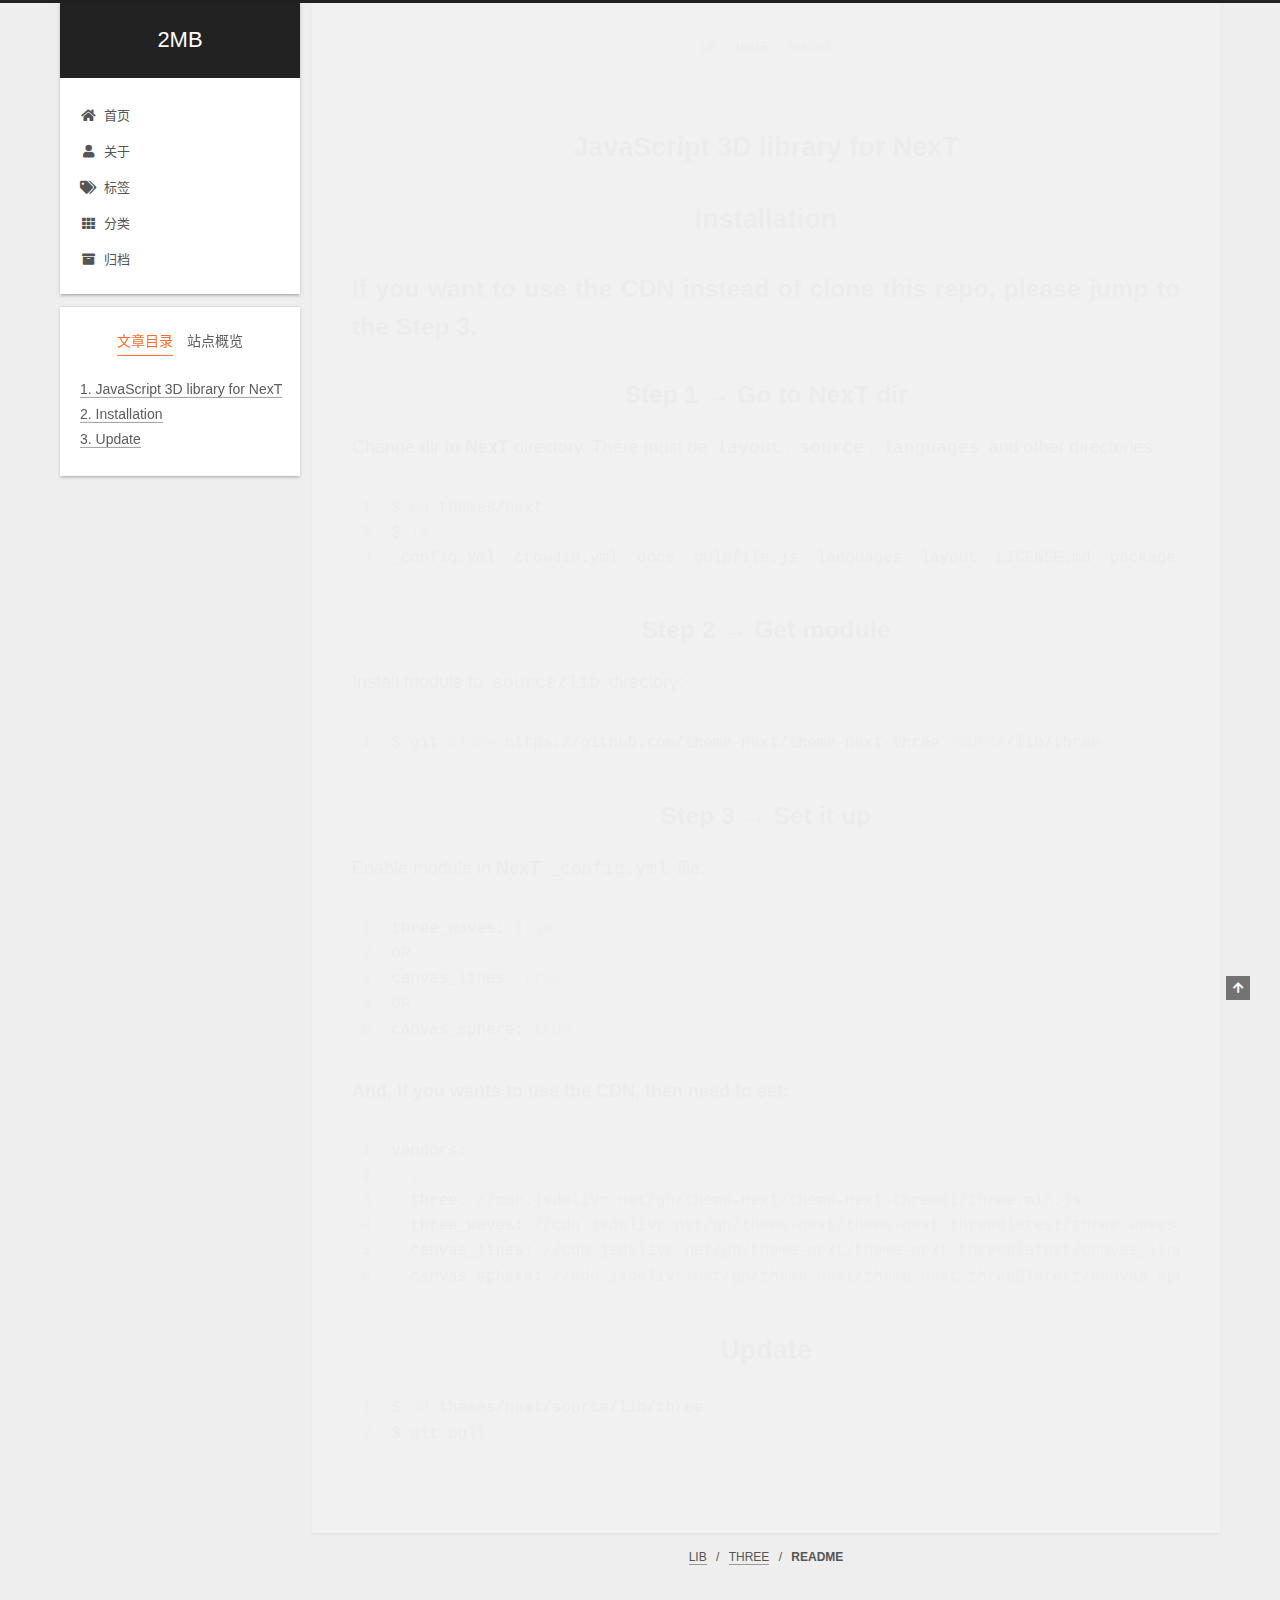
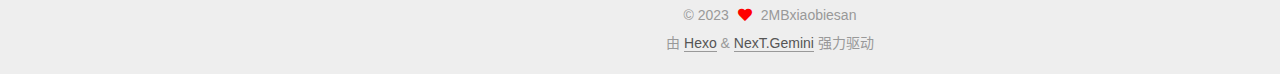
<file: lib/three/README.html>
<!DOCTYPE html>
<html lang="zh-CN">
<head>
  <meta charset="UTF-8">
<meta name="viewport" content="width=device-width, initial-scale=1, maximum-scale=2">
<meta name="theme-color" content="#222">
<meta name="generator" content="Hexo 6.3.0">
  <link rel="apple-touch-icon" sizes="180x180" href="/images/apple-touch-icon-next.png">
  <link rel="icon" type="image/png" sizes="32x32" href="/images/favicon-32x32-next.png">
  <link rel="icon" type="image/png" sizes="16x16" href="/images/favicon-16x16-next.png">
  <link rel="mask-icon" href="/images/logo.svg" color="#222">

<link rel="stylesheet" href="/css/main.css">


<link rel="stylesheet" href="/lib/font-awesome/css/all.min.css">

<script id="hexo-configurations">
    var NexT = window.NexT || {};
    var CONFIG = {"hostname":"example.com","root":"/","scheme":"Gemini","version":"7.8.0","exturl":false,"sidebar":{"position":"left","display":"post","padding":18,"offset":12,"onmobile":false},"copycode":{"enable":false,"show_result":false,"style":null},"back2top":{"enable":true,"sidebar":false,"scrollpercent":false},"bookmark":{"enable":false,"color":"#222","save":"auto"},"fancybox":false,"mediumzoom":false,"lazyload":false,"pangu":false,"comments":{"style":"tabs","active":null,"storage":true,"lazyload":false,"nav":null},"algolia":{"hits":{"per_page":10},"labels":{"input_placeholder":"Search for Posts","hits_empty":"We didn't find any results for the search: ${query}","hits_stats":"${hits} results found in ${time} ms"}},"localsearch":{"enable":false,"trigger":"auto","top_n_per_article":1,"unescape":false,"preload":false},"motion":{"enable":true,"async":false,"transition":{"post_block":"fadeIn","post_header":"slideDownIn","post_body":"slideDownIn","coll_header":"slideLeftIn","sidebar":"slideUpIn"}}};
  </script>

  <meta name="description" content="JavaScript 3D library for NexT  Installation  If you want to use the CDN instead of clone this repo, please jump to the Step 3.  Step 1 &amp;rarr; Go to NexT dir  Change dir to NexT directory. There must">
<meta property="og:type" content="website">
<meta property="og:title" content="2MB">
<meta property="og:url" content="http://example.com/lib/three/README.html">
<meta property="og:site_name" content="2MB">
<meta property="og:description" content="JavaScript 3D library for NexT  Installation  If you want to use the CDN instead of clone this repo, please jump to the Step 3.  Step 1 &amp;rarr; Go to NexT dir  Change dir to NexT directory. There must">
<meta property="og:locale" content="zh_CN">
<meta property="article:published_time" content="2023-03-01T06:35:47.801Z">
<meta property="article:modified_time" content="2023-03-01T06:35:47.801Z">
<meta property="article:author" content="2MBxiaobiesan">
<meta name="twitter:card" content="summary">

<link rel="canonical" href="http://example.com/lib/three/README">


<script id="page-configurations">
  // https://hexo.io/docs/variables.html
  CONFIG.page = {
    sidebar: "",
    isHome : false,
    isPost : false,
    lang   : 'zh-CN'
  };
</script>

  <title> | 2MB
</title>
  






  <noscript>
  <style>
  .use-motion .brand,
  .use-motion .menu-item,
  .sidebar-inner,
  .use-motion .post-block,
  .use-motion .pagination,
  .use-motion .comments,
  .use-motion .post-header,
  .use-motion .post-body,
  .use-motion .collection-header { opacity: initial; }

  .use-motion .site-title,
  .use-motion .site-subtitle {
    opacity: initial;
    top: initial;
  }

  .use-motion .logo-line-before i { left: initial; }
  .use-motion .logo-line-after i { right: initial; }
  </style>
</noscript>

</head>

<body itemscope itemtype="http://schema.org/WebPage">
  <div class="container use-motion">
    <div class="headband"></div>

    <header class="header" itemscope itemtype="http://schema.org/WPHeader">
      <div class="header-inner"><div class="site-brand-container">
  <div class="site-nav-toggle">
    <div class="toggle" aria-label="切换导航栏">
      <span class="toggle-line toggle-line-first"></span>
      <span class="toggle-line toggle-line-middle"></span>
      <span class="toggle-line toggle-line-last"></span>
    </div>
  </div>

  <div class="site-meta">

    <a href="/" class="brand" rel="start">
      <span class="logo-line-before"><i></i></span>
      <h1 class="site-title">2MB</h1>
      <span class="logo-line-after"><i></i></span>
    </a>
  </div>

  <div class="site-nav-right">
    <div class="toggle popup-trigger">
    </div>
  </div>
</div>




<nav class="site-nav">
  <ul id="menu" class="main-menu menu">
        <li class="menu-item menu-item-home">

    <a href="/" rel="section"><i class="fa fa-home fa-fw"></i>首页</a>

  </li>
        <li class="menu-item menu-item-about">

    <a href="/about/" rel="section"><i class="fa fa-user fa-fw"></i>关于</a>

  </li>
        <li class="menu-item menu-item-tags">

    <a href="/tags/" rel="section"><i class="fa fa-tags fa-fw"></i>标签</a>

  </li>
        <li class="menu-item menu-item-categories">

    <a href="/categories/" rel="section"><i class="fa fa-th fa-fw"></i>分类</a>

  </li>
        <li class="menu-item menu-item-archives">

    <a href="/archives/" rel="section"><i class="fa fa-archive fa-fw"></i>归档</a>

  </li>
  </ul>
</nav>




</div>
    </header>

    
  <div class="back-to-top">
    <i class="fa fa-arrow-up"></i>
    <span>0%</span>
  </div>


    <main class="main">
      <div class="main-inner">
        <div class="content-wrap">
          
  
  

          <div class="content page posts-expand">
            

    
    
    
    <div class="post-block" lang="zh-CN">
      <header class="post-header">

<h1 class="post-title" itemprop="name headline">
</h1>

<div class="post-meta">
  
  <ul class="breadcrumb">
          
            <li><a href="/lib/">LIB</a></li>
            <li><a href="/lib/three/">THREE</a></li>
            <li>README</li>
          
  </ul>

</div>

</header>

      
      
      
      <div class="post-body">
          <h1 align="center"><a target="_blank" rel="noopener" href="https://github.com/mrdoob/three.js">JavaScript 3D library</a> for <a target="_blank" rel="noopener" href="https://github.com/theme-next">NexT</a></h1>

<h1 align="center">Installation</h1>

<h2>If you want to use the CDN instead of clone this repo, please jump to the Step 3.</h2>

<h2 align="center">Step 1 &rarr; Go to NexT dir</h2>

<p>Change dir to <strong>NexT</strong> directory. There must be <code>layout</code>, <code>source</code>, <code>languages</code> and other directories:</p>
<figure class="highlight sh"><table><tr><td class="gutter"><pre><span class="line">1</span><br><span class="line">2</span><br><span class="line">3</span><br></pre></td><td class="code"><pre><span class="line">$ <span class="built_in">cd</span> themes/next</span><br><span class="line">$ <span class="built_in">ls</span></span><br><span class="line">_config.yml  crowdin.yml  docs  gulpfile.js  languages  layout  LICENSE.md  package.json  README.md  scripts  <span class="built_in">source</span></span><br></pre></td></tr></table></figure>

<h2 align="center">Step 2 &rarr; Get module</h2>

<p>Install module to <code>source/lib</code> directory:</p>
<figure class="highlight sh"><table><tr><td class="gutter"><pre><span class="line">1</span><br></pre></td><td class="code"><pre><span class="line">$ git <span class="built_in">clone</span> https://github.com/theme-next/theme-next-three <span class="built_in">source</span>/lib/three</span><br></pre></td></tr></table></figure>

<h2 align="center">Step 3 &rarr; Set it up</h2>

<p>Enable module in <strong>NexT</strong> <code>_config.yml</code> file:</p>
<figure class="highlight yml"><table><tr><td class="gutter"><pre><span class="line">1</span><br><span class="line">2</span><br><span class="line">3</span><br><span class="line">4</span><br><span class="line">5</span><br></pre></td><td class="code"><pre><span class="line"><span class="attr">three_waves:</span> <span class="literal">true</span></span><br><span class="line"><span class="string">OR</span></span><br><span class="line"><span class="attr">canvas_lines:</span> <span class="literal">true</span></span><br><span class="line"><span class="string">OR</span></span><br><span class="line"><span class="attr">canvas_sphere:</span> <span class="literal">true</span></span><br></pre></td></tr></table></figure>

<p><strong>And, if you wants to use the CDN, then need to set:</strong></p>
<figure class="highlight yml"><table><tr><td class="gutter"><pre><span class="line">1</span><br><span class="line">2</span><br><span class="line">3</span><br><span class="line">4</span><br><span class="line">5</span><br><span class="line">6</span><br></pre></td><td class="code"><pre><span class="line"><span class="attr">vendors:</span></span><br><span class="line">  <span class="string">...</span></span><br><span class="line">  <span class="attr">three:</span> <span class="string">//cdn.jsdelivr.net/gh/theme-next/theme-next-three@1/three.min.js</span></span><br><span class="line">  <span class="attr">three_waves:</span> <span class="string">//cdn.jsdelivr.net/gh/theme-next/theme-next-three@latest/three-waves.min.js</span></span><br><span class="line">  <span class="attr">canvas_lines:</span> <span class="string">//cdn.jsdelivr.net/gh/theme-next/theme-next-three@latest/canvas_lines.min.js</span></span><br><span class="line">  <span class="attr">canvas_sphere:</span> <span class="string">//cdn.jsdelivr.net/gh/theme-next/theme-next-three@latest/canvas_sphere.min.js</span></span><br></pre></td></tr></table></figure>

<h1 align="center">Update</h1>

<figure class="highlight sh"><table><tr><td class="gutter"><pre><span class="line">1</span><br><span class="line">2</span><br></pre></td><td class="code"><pre><span class="line">$ <span class="built_in">cd</span> themes/next/source/lib/three</span><br><span class="line">$ git pull</span><br></pre></td></tr></table></figure>

      </div>
      
      
      
    </div>
    
  <ul class="breadcrumb">
          
            <li><a href="/lib/">LIB</a></li>
            <li><a href="/lib/three/">THREE</a></li>
            <li>README</li>
          
  </ul>

    
    
    


          </div>
          

<script>
  window.addEventListener('tabs:register', () => {
    let { activeClass } = CONFIG.comments;
    if (CONFIG.comments.storage) {
      activeClass = localStorage.getItem('comments_active') || activeClass;
    }
    if (activeClass) {
      let activeTab = document.querySelector(`a[href="#comment-${activeClass}"]`);
      if (activeTab) {
        activeTab.click();
      }
    }
  });
  if (CONFIG.comments.storage) {
    window.addEventListener('tabs:click', event => {
      if (!event.target.matches('.tabs-comment .tab-content .tab-pane')) return;
      let commentClass = event.target.classList[1];
      localStorage.setItem('comments_active', commentClass);
    });
  }
</script>

        </div>
          
  
  <div class="toggle sidebar-toggle">
    <span class="toggle-line toggle-line-first"></span>
    <span class="toggle-line toggle-line-middle"></span>
    <span class="toggle-line toggle-line-last"></span>
  </div>

  <aside class="sidebar">
    <div class="sidebar-inner">

      <ul class="sidebar-nav motion-element">
        <li class="sidebar-nav-toc">
          文章目录
        </li>
        <li class="sidebar-nav-overview">
          站点概览
        </li>
      </ul>

      <!--noindex-->
      <div class="post-toc-wrap sidebar-panel">
          <div class="post-toc motion-element"><ol class="nav"><li class="nav-item nav-level-1"><a class="nav-link"><span class="nav-number">1.</span> <span class="nav-text">JavaScript 3D library for NexT</span></a></li><li class="nav-item nav-level-1"><a class="nav-link"><span class="nav-number">2.</span> <span class="nav-text">Installation</span></a><ol class="nav-child"><li class="nav-item nav-level-2"><a class="nav-link"><span class="nav-number">2.1.</span> <span class="nav-text">If you want to use the CDN instead of clone this repo, please jump to the Step 3.</span></a></li><li class="nav-item nav-level-2"><a class="nav-link"><span class="nav-number">2.2.</span> <span class="nav-text">Step 1 → Go to NexT dir</span></a></li><li class="nav-item nav-level-2"><a class="nav-link"><span class="nav-number">2.3.</span> <span class="nav-text">Step 2 → Get module</span></a></li><li class="nav-item nav-level-2"><a class="nav-link"><span class="nav-number">2.4.</span> <span class="nav-text">Step 3 → Set it up</span></a></li></ol></li><li class="nav-item nav-level-1"><a class="nav-link"><span class="nav-number">3.</span> <span class="nav-text">Update</span></a></li></ol></div>
      </div>
      <!--/noindex-->

      <div class="site-overview-wrap sidebar-panel">
        <div class="site-author motion-element" itemprop="author" itemscope itemtype="http://schema.org/Person">
  <p class="site-author-name" itemprop="name">2MBxiaobiesan</p>
  <div class="site-description" itemprop="description">执手相看泪眼，竟无语凝噎。</div>
</div>
<div class="site-state-wrap motion-element">
  <nav class="site-state">
      <div class="site-state-item site-state-posts">
          <a href="/archives/">
        
          <span class="site-state-item-count">1</span>
          <span class="site-state-item-name">日志</span>
        </a>
      </div>
  </nav>
</div>



      </div>

    </div>
  </aside>
  <div id="sidebar-dimmer"></div>


      </div>
    </main>

    <footer class="footer">
      <div class="footer-inner">
        

        

<div class="copyright">
  
  &copy; 
  <span itemprop="copyrightYear">2023</span>
  <span class="with-love">
    <i class="fa fa-heart"></i>
  </span>
  <span class="author" itemprop="copyrightHolder">2MBxiaobiesan</span>
</div>
  <div class="powered-by">由 <a href="https://hexo.io/" class="theme-link" rel="noopener" target="_blank">Hexo</a> & <a href="https://theme-next.org/" class="theme-link" rel="noopener" target="_blank">NexT.Gemini</a> 强力驱动
  </div>

        








      </div>
    </footer>
  </div>

  
  <script src="/lib/anime.min.js"></script>
  <script src="/lib/velocity/velocity.min.js"></script>
  <script src="/lib/velocity/velocity.ui.min.js"></script>

<script src="/js/utils.js"></script>

<script src="/js/motion.js"></script>


<script src="/js/schemes/pisces.js"></script>


<script src="/js/next-boot.js"></script>


  <script defer src="/lib/three/three.min.js"></script>


  















  

  

</body>
</html>
</file>
<file: css/main.css>
:root {
  --body-bg-color: #eee;
  --content-bg-color: #fff;
  --card-bg-color: #f5f5f5;
  --text-color: #555;
  --blockquote-color: #666;
  --link-color: #555;
  --link-hover-color: #222;
  --brand-color: #fff;
  --brand-hover-color: #fff;
  --table-row-odd-bg-color: #f9f9f9;
  --table-row-hover-bg-color: #f5f5f5;
  --menu-item-bg-color: #f5f5f5;
  --btn-default-bg: #fff;
  --btn-default-color: #555;
  --btn-default-border-color: #555;
  --btn-default-hover-bg: #222;
  --btn-default-hover-color: #fff;
  --btn-default-hover-border-color: #222;
}
html {
  line-height: 1.15; /* 1 */
  -webkit-text-size-adjust: 100%; /* 2 */
}
body {
  margin: 0;
}
main {
  display: block;
}
h1 {
  font-size: 2em;
  margin: 0.67em 0;
}
hr {
  box-sizing: content-box; /* 1 */
  height: 0; /* 1 */
  overflow: visible; /* 2 */
}
pre {
  font-family: monospace, monospace; /* 1 */
  font-size: 1em; /* 2 */
}
a {
  background: transparent;
}
abbr[title] {
  border-bottom: none; /* 1 */
  text-decoration: underline; /* 2 */
  text-decoration: underline dotted; /* 2 */
}
b,
strong {
  font-weight: bolder;
}
code,
kbd,
samp {
  font-family: monospace, monospace; /* 1 */
  font-size: 1em; /* 2 */
}
small {
  font-size: 80%;
}
sub,
sup {
  font-size: 75%;
  line-height: 0;
  position: relative;
  vertical-align: baseline;
}
sub {
  bottom: -0.25em;
}
sup {
  top: -0.5em;
}
img {
  border-style: none;
}
button,
input,
optgroup,
select,
textarea {
  font-family: inherit; /* 1 */
  font-size: 100%; /* 1 */
  line-height: 1.15; /* 1 */
  margin: 0; /* 2 */
}
button,
input {
/* 1 */
  overflow: visible;
}
button,
select {
/* 1 */
  text-transform: none;
}
button,
[type='button'],
[type='reset'],
[type='submit'] {
  -webkit-appearance: button;
}
button::-moz-focus-inner,
[type='button']::-moz-focus-inner,
[type='reset']::-moz-focus-inner,
[type='submit']::-moz-focus-inner {
  border-style: none;
  padding: 0;
}
button:-moz-focusring,
[type='button']:-moz-focusring,
[type='reset']:-moz-focusring,
[type='submit']:-moz-focusring {
  outline: 1px dotted ButtonText;
}
fieldset {
  padding: 0.35em 0.75em 0.625em;
}
legend {
  box-sizing: border-box; /* 1 */
  color: inherit; /* 2 */
  display: table; /* 1 */
  max-width: 100%; /* 1 */
  padding: 0; /* 3 */
  white-space: normal; /* 1 */
}
progress {
  vertical-align: baseline;
}
textarea {
  overflow: auto;
}
[type='checkbox'],
[type='radio'] {
  box-sizing: border-box; /* 1 */
  padding: 0; /* 2 */
}
[type='number']::-webkit-inner-spin-button,
[type='number']::-webkit-outer-spin-button {
  height: auto;
}
[type='search'] {
  outline-offset: -2px; /* 2 */
  -webkit-appearance: textfield; /* 1 */
}
[type='search']::-webkit-search-decoration {
  -webkit-appearance: none;
}
::-webkit-file-upload-button {
  font: inherit; /* 2 */
  -webkit-appearance: button; /* 1 */
}
details {
  display: block;
}
summary {
  display: list-item;
}
template {
  display: none;
}
[hidden] {
  display: none;
}
::selection {
  background: #262a30;
  color: #eee;
}
html,
body {
  height: 100%;
}
body {
  background: var(--body-bg-color);
  color: var(--text-color);
  font-family: 'Lato', "PingFang SC", "Microsoft YaHei", sans-serif;
  font-size: 1em;
  line-height: 2;
}
@media (max-width: 991px) {
  body {
    padding-left: 0 !important;
    padding-right: 0 !important;
  }
}
h1,
h2,
h3,
h4,
h5,
h6 {
  font-family: 'Lato', "PingFang SC", "Microsoft YaHei", sans-serif;
  font-weight: bold;
  line-height: 1.5;
  margin: 20px 0 15px;
}
h1 {
  font-size: 1.5em;
}
h2 {
  font-size: 1.375em;
}
h3 {
  font-size: 1.25em;
}
h4 {
  font-size: 1.125em;
}
h5 {
  font-size: 1em;
}
h6 {
  font-size: 0.875em;
}
p {
  margin: 0 0 20px 0;
}
a,
span.exturl {
  border-bottom: 1px solid #999;
  color: var(--link-color);
  outline: 0;
  text-decoration: none;
  overflow-wrap: break-word;
  word-wrap: break-word;
  cursor: pointer;
}
a:hover,
span.exturl:hover {
  border-bottom-color: var(--link-hover-color);
  color: var(--link-hover-color);
}
iframe,
img,
video {
  display: block;
  margin-left: auto;
  margin-right: auto;
  max-width: 100%;
}
hr {
  background-image: repeating-linear-gradient(-45deg, #ddd, #ddd 4px, transparent 4px, transparent 8px);
  border: 0;
  height: 3px;
  margin: 40px 0;
}
blockquote {
  border-left: 4px solid #ddd;
  color: var(--blockquote-color);
  margin: 0;
  padding: 0 15px;
}
blockquote cite::before {
  content: '-';
  padding: 0 5px;
}
dt {
  font-weight: bold;
}
dd {
  margin: 0;
  padding: 0;
}
kbd {
  background-color: #f5f5f5;
  background-image: linear-gradient(#eee, #fff, #eee);
  border: 1px solid #ccc;
  border-radius: 0.2em;
  box-shadow: 0.1em 0.1em 0.2em rgba(0,0,0,0.1);
  color: #555;
  font-family: inherit;
  padding: 0.1em 0.3em;
  white-space: nowrap;
}
.table-container {
  overflow: auto;
}
table {
  border-collapse: collapse;
  border-spacing: 0;
  font-size: 0.875em;
  margin: 0 0 20px 0;
  width: 100%;
}
tbody tr:nth-of-type(odd) {
  background: var(--table-row-odd-bg-color);
}
tbody tr:hover {
  background: var(--table-row-hover-bg-color);
}
caption,
th,
td {
  font-weight: normal;
  padding: 8px;
  vertical-align: middle;
}
th,
td {
  border: 1px solid #ddd;
  border-bottom: 3px solid #ddd;
}
th {
  font-weight: 700;
  padding-bottom: 10px;
}
td {
  border-bottom-width: 1px;
}
.btn {
  background: var(--btn-default-bg);
  border: 2px solid var(--btn-default-border-color);
  border-radius: 2px;
  color: var(--btn-default-color);
  display: inline-block;
  font-size: 0.875em;
  line-height: 2;
  padding: 0 20px;
  text-decoration: none;
  transition-property: background-color;
  transition-delay: 0s;
  transition-duration: 0.2s;
  transition-timing-function: ease-in-out;
}
.btn:hover {
  background: var(--btn-default-hover-bg);
  border-color: var(--btn-default-hover-border-color);
  color: var(--btn-default-hover-color);
}
.btn + .btn {
  margin: 0 0 8px 8px;
}
.btn .fa-fw {
  text-align: left;
  width: 1.285714285714286em;
}
.toggle {
  line-height: 0;
}
.toggle .toggle-line {
  background: #fff;
  display: inline-block;
  height: 2px;
  left: 0;
  position: relative;
  top: 0;
  transition: all 0.4s;
  vertical-align: top;
  width: 100%;
}
.toggle .toggle-line:not(:first-child) {
  margin-top: 3px;
}
.toggle.toggle-arrow .toggle-line-first {
  left: 50%;
  top: 2px;
  transform: rotate(45deg);
  width: 50%;
}
.toggle.toggle-arrow .toggle-line-middle {
  left: 2px;
  width: 90%;
}
.toggle.toggle-arrow .toggle-line-last {
  left: 50%;
  top: -2px;
  transform: rotate(-45deg);
  width: 50%;
}
.toggle.toggle-close .toggle-line-first {
  transform: rotate(-45deg);
  top: 5px;
}
.toggle.toggle-close .toggle-line-middle {
  opacity: 0;
}
.toggle.toggle-close .toggle-line-last {
  transform: rotate(45deg);
  top: -5px;
}
.highlight,
pre {
  background: #f7f7f7;
  color: #4d4d4c;
  line-height: 1.6;
  margin: 0 auto 20px;
}
pre,
code {
  font-family: consolas, Menlo, monospace, "PingFang SC", "Microsoft YaHei";
}
code {
  background: #eee;
  border-radius: 3px;
  color: #555;
  padding: 2px 4px;
  overflow-wrap: break-word;
  word-wrap: break-word;
}
.highlight *::selection {
  background: #d6d6d6;
}
.highlight pre {
  border: 0;
  margin: 0;
  padding: 10px 0;
}
.highlight table {
  border: 0;
  margin: 0;
  width: auto;
}
.highlight td {
  border: 0;
  padding: 0;
}
.highlight figcaption {
  background: #eff2f3;
  color: #4d4d4c;
  display: flex;
  font-size: 0.875em;
  justify-content: space-between;
  line-height: 1.2;
  padding: 0.5em;
}
.highlight figcaption a {
  color: #4d4d4c;
}
.highlight figcaption a:hover {
  border-bottom-color: #4d4d4c;
}
.highlight .gutter {
  -moz-user-select: none;
  -ms-user-select: none;
  -webkit-user-select: none;
  user-select: none;
}
.highlight .gutter pre {
  background: #eff2f3;
  color: #869194;
  padding-left: 10px;
  padding-right: 10px;
  text-align: right;
}
.highlight .code pre {
  background: #f7f7f7;
  padding-left: 10px;
  width: 100%;
}
.gist table {
  width: auto;
}
.gist table td {
  border: 0;
}
pre {
  overflow: auto;
  padding: 10px;
}
pre code {
  background: none;
  color: #4d4d4c;
  font-size: 0.875em;
  padding: 0;
  text-shadow: none;
}
pre .deletion {
  background: #fdd;
}
pre .addition {
  background: #dfd;
}
pre .meta {
  color: #eab700;
  -moz-user-select: none;
  -ms-user-select: none;
  -webkit-user-select: none;
  user-select: none;
}
pre .comment {
  color: #8e908c;
}
pre .variable,
pre .attribute,
pre .tag,
pre .name,
pre .regexp,
pre .ruby .constant,
pre .xml .tag .title,
pre .xml .pi,
pre .xml .doctype,
pre .html .doctype,
pre .css .id,
pre .css .class,
pre .css .pseudo {
  color: #c82829;
}
pre .number,
pre .preprocessor,
pre .built_in,
pre .builtin-name,
pre .literal,
pre .params,
pre .constant,
pre .command {
  color: #f5871f;
}
pre .ruby .class .title,
pre .css .rules .attribute,
pre .string,
pre .symbol,
pre .value,
pre .inheritance,
pre .header,
pre .ruby .symbol,
pre .xml .cdata,
pre .special,
pre .formula {
  color: #718c00;
}
pre .title,
pre .css .hexcolor {
  color: #3e999f;
}
pre .function,
pre .python .decorator,
pre .python .title,
pre .ruby .function .title,
pre .ruby .title .keyword,
pre .perl .sub,
pre .javascript .title,
pre .coffeescript .title {
  color: #4271ae;
}
pre .keyword,
pre .javascript .function {
  color: #8959a8;
}
.blockquote-center {
  border-left: none;
  margin: 40px 0;
  padding: 0;
  position: relative;
  text-align: center;
}
.blockquote-center .fa {
  display: block;
  opacity: 0.6;
  position: absolute;
  width: 100%;
}
.blockquote-center .fa-quote-left {
  border-top: 1px solid #ccc;
  text-align: left;
  top: -20px;
}
.blockquote-center .fa-quote-right {
  border-bottom: 1px solid #ccc;
  text-align: right;
  bottom: -20px;
}
.blockquote-center p,
.blockquote-center div {
  text-align: center;
}
.post-body .group-picture img {
  margin: 0 auto;
  padding: 0 3px;
}
.group-picture-row {
  margin-bottom: 6px;
  overflow: hidden;
}
.group-picture-column {
  float: left;
  margin-bottom: 10px;
}
.post-body .label {
  color: #555;
  display: inline;
  padding: 0 2px;
}
.post-body .label.default {
  background: #f0f0f0;
}
.post-body .label.primary {
  background: #efe6f7;
}
.post-body .label.info {
  background: #e5f2f8;
}
.post-body .label.success {
  background: #e7f4e9;
}
.post-body .label.warning {
  background: #fcf6e1;
}
.post-body .label.danger {
  background: #fae8eb;
}
.post-body .tabs {
  margin-bottom: 20px;
}
.post-body .tabs,
.tabs-comment {
  display: block;
  padding-top: 10px;
  position: relative;
}
.post-body .tabs ul.nav-tabs,
.tabs-comment ul.nav-tabs {
  display: flex;
  flex-wrap: wrap;
  margin: 0;
  margin-bottom: -1px;
  padding: 0;
}
@media (max-width: 413px) {
  .post-body .tabs ul.nav-tabs,
  .tabs-comment ul.nav-tabs {
    display: block;
    margin-bottom: 5px;
  }
}
.post-body .tabs ul.nav-tabs li.tab,
.tabs-comment ul.nav-tabs li.tab {
  border-bottom: 1px solid #ddd;
  border-left: 1px solid transparent;
  border-right: 1px solid transparent;
  border-top: 3px solid transparent;
  flex-grow: 1;
  list-style-type: none;
  border-radius: 0 0 0 0;
}
@media (max-width: 413px) {
  .post-body .tabs ul.nav-tabs li.tab,
  .tabs-comment ul.nav-tabs li.tab {
    border-bottom: 1px solid transparent;
    border-left: 3px solid transparent;
    border-right: 1px solid transparent;
    border-top: 1px solid transparent;
  }
}
@media (max-width: 413px) {
  .post-body .tabs ul.nav-tabs li.tab,
  .tabs-comment ul.nav-tabs li.tab {
    border-radius: 0;
  }
}
.post-body .tabs ul.nav-tabs li.tab a,
.tabs-comment ul.nav-tabs li.tab a {
  border-bottom: initial;
  display: block;
  line-height: 1.8;
  outline: 0;
  padding: 0.25em 0.75em;
  text-align: center;
  transition-delay: 0s;
  transition-duration: 0.2s;
  transition-timing-function: ease-out;
}
.post-body .tabs ul.nav-tabs li.tab a i,
.tabs-comment ul.nav-tabs li.tab a i {
  width: 1.285714285714286em;
}
.post-body .tabs ul.nav-tabs li.tab.active,
.tabs-comment ul.nav-tabs li.tab.active {
  border-bottom: 1px solid transparent;
  border-left: 1px solid #ddd;
  border-right: 1px solid #ddd;
  border-top: 3px solid #fc6423;
}
@media (max-width: 413px) {
  .post-body .tabs ul.nav-tabs li.tab.active,
  .tabs-comment ul.nav-tabs li.tab.active {
    border-bottom: 1px solid #ddd;
    border-left: 3px solid #fc6423;
    border-right: 1px solid #ddd;
    border-top: 1px solid #ddd;
  }
}
.post-body .tabs ul.nav-tabs li.tab.active a,
.tabs-comment ul.nav-tabs li.tab.active a {
  color: var(--link-color);
  cursor: default;
}
.post-body .tabs .tab-content .tab-pane,
.tabs-comment .tab-content .tab-pane {
  border: 1px solid #ddd;
  border-top: 0;
  padding: 20px 20px 0 20px;
  border-radius: 0;
}
.post-body .tabs .tab-content .tab-pane:not(.active),
.tabs-comment .tab-content .tab-pane:not(.active) {
  display: none;
}
.post-body .tabs .tab-content .tab-pane.active,
.tabs-comment .tab-content .tab-pane.active {
  display: block;
}
.post-body .tabs .tab-content .tab-pane.active:nth-of-type(1),
.tabs-comment .tab-content .tab-pane.active:nth-of-type(1) {
  border-radius: 0 0 0 0;
}
@media (max-width: 413px) {
  .post-body .tabs .tab-content .tab-pane.active:nth-of-type(1),
  .tabs-comment .tab-content .tab-pane.active:nth-of-type(1) {
    border-radius: 0;
  }
}
.post-body .note {
  border-radius: 3px;
  margin-bottom: 20px;
  padding: 1em;
  position: relative;
  border: 1px solid #eee;
  border-left-width: 5px;
}
.post-body .note h2,
.post-body .note h3,
.post-body .note h4,
.post-body .note h5,
.post-body .note h6 {
  margin-top: 0;
  border-bottom: initial;
  margin-bottom: 0;
  padding-top: 0;
}
.post-body .note p:first-child,
.post-body .note ul:first-child,
.post-body .note ol:first-child,
.post-body .note table:first-child,
.post-body .note pre:first-child,
.post-body .note blockquote:first-child,
.post-body .note img:first-child {
  margin-top: 0;
}
.post-body .note p:last-child,
.post-body .note ul:last-child,
.post-body .note ol:last-child,
.post-body .note table:last-child,
.post-body .note pre:last-child,
.post-body .note blockquote:last-child,
.post-body .note img:last-child {
  margin-bottom: 0;
}
.post-body .note.default {
  border-left-color: #777;
}
.post-body .note.default h2,
.post-body .note.default h3,
.post-body .note.default h4,
.post-body .note.default h5,
.post-body .note.default h6 {
  color: #777;
}
.post-body .note.primary {
  border-left-color: #6f42c1;
}
.post-body .note.primary h2,
.post-body .note.primary h3,
.post-body .note.primary h4,
.post-body .note.primary h5,
.post-body .note.primary h6 {
  color: #6f42c1;
}
.post-body .note.info {
  border-left-color: #428bca;
}
.post-body .note.info h2,
.post-body .note.info h3,
.post-body .note.info h4,
.post-body .note.info h5,
.post-body .note.info h6 {
  color: #428bca;
}
.post-body .note.success {
  border-left-color: #5cb85c;
}
.post-body .note.success h2,
.post-body .note.success h3,
.post-body .note.success h4,
.post-body .note.success h5,
.post-body .note.success h6 {
  color: #5cb85c;
}
.post-body .note.warning {
  border-left-color: #f0ad4e;
}
.post-body .note.warning h2,
.post-body .note.warning h3,
.post-body .note.warning h4,
.post-body .note.warning h5,
.post-body .note.warning h6 {
  color: #f0ad4e;
}
.post-body .note.danger {
  border-left-color: #d9534f;
}
.post-body .note.danger h2,
.post-body .note.danger h3,
.post-body .note.danger h4,
.post-body .note.danger h5,
.post-body .note.danger h6 {
  color: #d9534f;
}
.pagination .prev,
.pagination .next,
.pagination .page-number,
.pagination .space {
  display: inline-block;
  margin: 0 10px;
  padding: 0 11px;
  position: relative;
  top: -1px;
}
@media (max-width: 767px) {
  .pagination .prev,
  .pagination .next,
  .pagination .page-number,
  .pagination .space {
    margin: 0 5px;
  }
}
.pagination {
  border-top: 1px solid #eee;
  margin: 120px 0 0;
  text-align: center;
}
.pagination .prev,
.pagination .next,
.pagination .page-number {
  border-bottom: 0;
  border-top: 1px solid #eee;
  transition-property: border-color;
  transition-delay: 0s;
  transition-duration: 0.2s;
  transition-timing-function: ease-in-out;
}
.pagination .prev:hover,
.pagination .next:hover,
.pagination .page-number:hover {
  border-top-color: #222;
}
.pagination .space {
  margin: 0;
  padding: 0;
}
.pagination .prev {
  margin-left: 0;
}
.pagination .next {
  margin-right: 0;
}
.pagination .page-number.current {
  background: #ccc;
  border-top-color: #ccc;
  color: #fff;
}
@media (max-width: 767px) {
  .pagination {
    border-top: none;
  }
  .pagination .prev,
  .pagination .next,
  .pagination .page-number {
    border-bottom: 1px solid #eee;
    border-top: 0;
    margin-bottom: 10px;
    padding: 0 10px;
  }
  .pagination .prev:hover,
  .pagination .next:hover,
  .pagination .page-number:hover {
    border-bottom-color: #222;
  }
}
.comments {
  margin-top: 60px;
  overflow: hidden;
}
.comment-button-group {
  display: flex;
  flex-wrap: wrap-reverse;
  justify-content: center;
  margin: 1em 0;
}
.comment-button-group .comment-button {
  margin: 0.1em 0.2em;
}
.comment-button-group .comment-button.active {
  background: var(--btn-default-hover-bg);
  border-color: var(--btn-default-hover-border-color);
  color: var(--btn-default-hover-color);
}
.comment-position {
  display: none;
}
.comment-position.active {
  display: block;
}
.tabs-comment {
  background: var(--content-bg-color);
  margin-top: 4em;
  padding-top: 0;
}
.tabs-comment .comments {
  border: 0;
  box-shadow: none;
  margin-top: 0;
  padding-top: 0;
}
.container {
  min-height: 100%;
  position: relative;
}
.main-inner {
  margin: 0 auto;
  width: calc(100% - 20px);
}
@media (min-width: 1200px) {
  .main-inner {
    width: 1160px;
  }
}
@media (min-width: 1600px) {
  .main-inner {
    width: 73%;
  }
}
@media (max-width: 767px) {
  .content-wrap {
    padding: 0 20px;
  }
}
.header {
  background: transparent;
}
.header-inner {
  margin: 0 auto;
  width: calc(100% - 20px);
}
@media (min-width: 1200px) {
  .header-inner {
    width: 1160px;
  }
}
@media (min-width: 1600px) {
  .header-inner {
    width: 73%;
  }
}
.site-brand-container {
  display: flex;
  flex-shrink: 0;
  padding: 0 10px;
}
.headband {
  background: #222;
  height: 3px;
}
.site-meta {
  flex-grow: 1;
  text-align: center;
}
@media (max-width: 767px) {
  .site-meta {
    text-align: center;
  }
}
.brand {
  border-bottom: none;
  color: var(--brand-color);
  display: inline-block;
  line-height: 1.375em;
  padding: 0 40px;
  position: relative;
}
.brand:hover {
  color: var(--brand-hover-color);
}
.site-title {
  font-family: 'Lato', "PingFang SC", "Microsoft YaHei", sans-serif;
  font-size: 1.375em;
  font-weight: normal;
  margin: 0;
}
.site-subtitle {
  color: #ddd;
  font-size: 0.8125em;
  margin: 10px 0;
}
.use-motion .brand {
  opacity: 0;
}
.use-motion .site-title,
.use-motion .site-subtitle,
.use-motion .custom-logo-image {
  opacity: 0;
  position: relative;
  top: -10px;
}
.site-nav-toggle,
.site-nav-right {
  display: none;
}
@media (max-width: 767px) {
  .site-nav-toggle,
  .site-nav-right {
    display: flex;
    flex-direction: column;
    justify-content: center;
  }
}
.site-nav-toggle .toggle,
.site-nav-right .toggle {
  color: var(--text-color);
  padding: 10px;
  width: 22px;
}
.site-nav-toggle .toggle .toggle-line,
.site-nav-right .toggle .toggle-line {
  background: var(--text-color);
  border-radius: 1px;
}
.site-nav {
  display: block;
}
@media (max-width: 767px) {
  .site-nav {
    clear: both;
    display: none;
  }
}
.site-nav.site-nav-on {
  display: block;
}
.menu {
  margin-top: 20px;
  padding-left: 0;
  text-align: center;
}
.menu-item {
  display: inline-block;
  list-style: none;
  margin: 0 10px;
}
@media (max-width: 767px) {
  .menu-item {
    display: block;
    margin-top: 10px;
  }
  .menu-item.menu-item-search {
    display: none;
  }
}
.menu-item a,
.menu-item span.exturl {
  border-bottom: 0;
  display: block;
  font-size: 0.8125em;
  transition-property: border-color;
  transition-delay: 0s;
  transition-duration: 0.2s;
  transition-timing-function: ease-in-out;
}
@media (hover: none) {
  .menu-item a:hover,
  .menu-item span.exturl:hover {
    border-bottom-color: transparent !important;
  }
}
.menu-item .fa,
.menu-item .fab,
.menu-item .far,
.menu-item .fas {
  margin-right: 8px;
}
.menu-item .badge {
  display: inline-block;
  font-weight: bold;
  line-height: 1;
  margin-left: 0.35em;
  margin-top: 0.35em;
  text-align: center;
  white-space: nowrap;
}
@media (max-width: 767px) {
  .menu-item .badge {
    float: right;
    margin-left: 0;
  }
}
.menu-item-active a,
.menu .menu-item a:hover,
.menu .menu-item span.exturl:hover {
  background: var(--menu-item-bg-color);
}
.use-motion .menu-item {
  opacity: 0;
}
.sidebar {
  background: #222;
  bottom: 0;
  box-shadow: inset 0 2px 6px #000;
  position: fixed;
  top: 0;
}
@media (max-width: 991px) {
  .sidebar {
    display: none;
  }
}
.sidebar-inner {
  color: #999;
  padding: 18px 10px;
  text-align: center;
}
.cc-license {
  margin-top: 10px;
  text-align: center;
}
.cc-license .cc-opacity {
  border-bottom: none;
  opacity: 0.7;
}
.cc-license .cc-opacity:hover {
  opacity: 0.9;
}
.cc-license img {
  display: inline-block;
}
.site-author-image {
  border: 1px solid #eee;
  display: block;
  margin: 0 auto;
  max-width: 120px;
  padding: 2px;
}
.site-author-name {
  color: var(--text-color);
  font-weight: 600;
  margin: 0;
  text-align: center;
}
.site-description {
  color: #999;
  font-size: 0.8125em;
  margin-top: 0;
  text-align: center;
}
.links-of-author {
  margin-top: 15px;
}
.links-of-author a,
.links-of-author span.exturl {
  border-bottom-color: #555;
  display: inline-block;
  font-size: 0.8125em;
  margin-bottom: 10px;
  margin-right: 10px;
  vertical-align: middle;
}
.links-of-author a::before,
.links-of-author span.exturl::before {
  background: #8ba4ff;
  border-radius: 50%;
  content: ' ';
  display: inline-block;
  height: 4px;
  margin-right: 3px;
  vertical-align: middle;
  width: 4px;
}
.sidebar-button {
  margin-top: 15px;
}
.sidebar-button a {
  border: 1px solid #fc6423;
  border-radius: 4px;
  color: #fc6423;
  display: inline-block;
  padding: 0 15px;
}
.sidebar-button a .fa,
.sidebar-button a .fab,
.sidebar-button a .far,
.sidebar-button a .fas {
  margin-right: 5px;
}
.sidebar-button a:hover {
  background: #fc6423;
  border: 1px solid #fc6423;
  color: #fff;
}
.sidebar-button a:hover .fa,
.sidebar-button a:hover .fab,
.sidebar-button a:hover .far,
.sidebar-button a:hover .fas {
  color: #fff;
}
.links-of-blogroll {
  font-size: 0.8125em;
  margin-top: 10px;
}
.links-of-blogroll-title {
  font-size: 0.875em;
  font-weight: 600;
  margin-top: 0;
}
.links-of-blogroll-list {
  list-style: none;
  margin: 0;
  padding: 0;
}
#sidebar-dimmer {
  display: none;
}
@media (max-width: 767px) {
  #sidebar-dimmer {
    background: #000;
    display: block;
    height: 100%;
    left: 100%;
    opacity: 0;
    position: fixed;
    top: 0;
    width: 100%;
    z-index: 1100;
  }
  .sidebar-active + #sidebar-dimmer {
    opacity: 0.7;
    transform: translateX(-100%);
    transition: opacity 0.5s;
  }
}
.sidebar-nav {
  margin: 0;
  padding-bottom: 20px;
  padding-left: 0;
}
.sidebar-nav li {
  border-bottom: 1px solid transparent;
  color: var(--text-color);
  cursor: pointer;
  display: inline-block;
  font-size: 0.875em;
}
.sidebar-nav li.sidebar-nav-overview {
  margin-left: 10px;
}
.sidebar-nav li:hover {
  color: #fc6423;
}
.sidebar-nav .sidebar-nav-active {
  border-bottom-color: #fc6423;
  color: #fc6423;
}
.sidebar-nav .sidebar-nav-active:hover {
  color: #fc6423;
}
.sidebar-panel {
  display: none;
  overflow-x: hidden;
  overflow-y: auto;
}
.sidebar-panel-active {
  display: block;
}
.sidebar-toggle {
  background: #222;
  bottom: 45px;
  cursor: pointer;
  height: 14px;
  left: 30px;
  padding: 5px;
  position: fixed;
  width: 14px;
  z-index: 1300;
}
@media (max-width: 991px) {
  .sidebar-toggle {
    left: 20px;
    opacity: 0.8;
    display: none;
  }
}
.sidebar-toggle:hover .toggle-line {
  background: #fc6423;
}
.post-toc {
  font-size: 0.875em;
}
.post-toc ol {
  list-style: none;
  margin: 0;
  padding: 0 2px 5px 10px;
  text-align: left;
}
.post-toc ol > ol {
  padding-left: 0;
}
.post-toc ol a {
  transition-property: all;
  transition-delay: 0s;
  transition-duration: 0.2s;
  transition-timing-function: ease-in-out;
}
.post-toc .nav-item {
  line-height: 1.8;
  overflow: hidden;
  text-overflow: ellipsis;
  white-space: nowrap;
}
.post-toc .nav .nav-child {
  display: none;
}
.post-toc .nav .active > .nav-child {
  display: block;
}
.post-toc .nav .active-current > .nav-child {
  display: block;
}
.post-toc .nav .active-current > .nav-child > .nav-item {
  display: block;
}
.post-toc .nav .active > a {
  border-bottom-color: #fc6423;
  color: #fc6423;
}
.post-toc .nav .active-current > a {
  color: #fc6423;
}
.post-toc .nav .active-current > a:hover {
  color: #fc6423;
}
.site-state {
  display: flex;
  justify-content: center;
  line-height: 1.4;
  margin-top: 10px;
  overflow: hidden;
  text-align: center;
  white-space: nowrap;
}
.site-state-item {
  padding: 0 15px;
}
.site-state-item:not(:first-child) {
  border-left: 1px solid #eee;
}
.site-state-item a {
  border-bottom: none;
}
.site-state-item-count {
  display: block;
  font-size: 1em;
  font-weight: 600;
  text-align: center;
}
.site-state-item-name {
  color: #999;
  font-size: 0.8125em;
}
.footer {
  color: #999;
  font-size: 0.875em;
  padding: 20px 0;
}
.footer.footer-fixed {
  bottom: 0;
  left: 0;
  position: absolute;
  right: 0;
}
.footer-inner {
  box-sizing: border-box;
  margin: 0 auto;
  text-align: center;
  width: calc(100% - 20px);
}
@media (min-width: 1200px) {
  .footer-inner {
    width: 1160px;
  }
}
@media (min-width: 1600px) {
  .footer-inner {
    width: 73%;
  }
}
.languages {
  display: inline-block;
  font-size: 1.125em;
  position: relative;
}
.languages .lang-select-label span {
  margin: 0 0.5em;
}
.languages .lang-select {
  height: 100%;
  left: 0;
  opacity: 0;
  position: absolute;
  top: 0;
  width: 100%;
}
.with-love {
  color: #ff0000;
  display: inline-block;
  margin: 0 5px;
}
.powered-by,
.theme-info {
  display: inline-block;
}
@-moz-keyframes iconAnimate {
  0%, 100% {
    transform: scale(1);
  }
  10%, 30% {
    transform: scale(0.9);
  }
  20%, 40%, 60%, 80% {
    transform: scale(1.1);
  }
  50%, 70% {
    transform: scale(1.1);
  }
}
@-webkit-keyframes iconAnimate {
  0%, 100% {
    transform: scale(1);
  }
  10%, 30% {
    transform: scale(0.9);
  }
  20%, 40%, 60%, 80% {
    transform: scale(1.1);
  }
  50%, 70% {
    transform: scale(1.1);
  }
}
@-o-keyframes iconAnimate {
  0%, 100% {
    transform: scale(1);
  }
  10%, 30% {
    transform: scale(0.9);
  }
  20%, 40%, 60%, 80% {
    transform: scale(1.1);
  }
  50%, 70% {
    transform: scale(1.1);
  }
}
@keyframes iconAnimate {
  0%, 100% {
    transform: scale(1);
  }
  10%, 30% {
    transform: scale(0.9);
  }
  20%, 40%, 60%, 80% {
    transform: scale(1.1);
  }
  50%, 70% {
    transform: scale(1.1);
  }
}
.back-to-top {
  font-size: 12px;
  text-align: center;
  transition-delay: 0s;
  transition-duration: 0.2s;
  transition-timing-function: ease-in-out;
}
.back-to-top {
  background: #222;
  bottom: -100px;
  box-sizing: border-box;
  color: #fff;
  cursor: pointer;
  left: 30px;
  opacity: 0.6;
  padding: 0 6px;
  position: fixed;
  transition-property: bottom;
  z-index: 1300;
  width: 24px;
}
.back-to-top span {
  display: none;
}
.back-to-top:hover {
  color: #fc6423;
}
.back-to-top.back-to-top-on {
  bottom: 30px;
}
@media (max-width: 991px) {
  .back-to-top {
    left: 20px;
    opacity: 0.8;
  }
}
.post-body {
  font-family: 'Lato', "PingFang SC", "Microsoft YaHei", sans-serif;
  overflow-wrap: break-word;
  word-wrap: break-word;
}
@media (min-width: 1200px) {
  .post-body {
    font-size: 1.125em;
  }
}
.post-body .exturl .fa {
  font-size: 0.875em;
  margin-left: 4px;
}
.post-body .image-caption,
.post-body .figure .caption {
  color: #999;
  font-size: 0.875em;
  font-weight: bold;
  line-height: 1;
  margin: -20px auto 15px;
  text-align: center;
}
.post-sticky-flag {
  display: inline-block;
  transform: rotate(30deg);
}
.post-button {
  margin-top: 40px;
  text-align: center;
}
.use-motion .post-block,
.use-motion .pagination,
.use-motion .comments {
  opacity: 0;
}
.use-motion .post-header {
  opacity: 0;
}
.use-motion .post-body {
  opacity: 0;
}
.use-motion .collection-header {
  opacity: 0;
}
.posts-collapse {
  margin-left: 35px;
  position: relative;
}
@media (max-width: 767px) {
  .posts-collapse {
    margin-left: 0px;
    margin-right: 0px;
  }
}
.posts-collapse .collection-title {
  font-size: 1.125em;
  position: relative;
}
.posts-collapse .collection-title::before {
  background: #999;
  border: 1px solid #fff;
  border-radius: 50%;
  content: ' ';
  height: 10px;
  left: 0;
  margin-left: -6px;
  margin-top: -4px;
  position: absolute;
  top: 50%;
  width: 10px;
}
.posts-collapse .collection-year {
  font-size: 1.5em;
  font-weight: bold;
  margin: 60px 0;
  position: relative;
}
.posts-collapse .collection-year::before {
  background: #bbb;
  border-radius: 50%;
  content: ' ';
  height: 8px;
  left: 0;
  margin-left: -4px;
  margin-top: -4px;
  position: absolute;
  top: 50%;
  width: 8px;
}
.posts-collapse .collection-header {
  display: block;
  margin: 0 0 0 20px;
}
.posts-collapse .collection-header small {
  color: #bbb;
  margin-left: 5px;
}
.posts-collapse .post-header {
  border-bottom: 1px dashed #ccc;
  margin: 30px 0;
  padding-left: 15px;
  position: relative;
  transition-property: border;
  transition-delay: 0s;
  transition-duration: 0.2s;
  transition-timing-function: ease-in-out;
}
.posts-collapse .post-header::before {
  background: #bbb;
  border: 1px solid #fff;
  border-radius: 50%;
  content: ' ';
  height: 6px;
  left: 0;
  margin-left: -4px;
  position: absolute;
  top: 0.75em;
  transition-property: background;
  width: 6px;
  transition-delay: 0s;
  transition-duration: 0.2s;
  transition-timing-function: ease-in-out;
}
.posts-collapse .post-header:hover {
  border-bottom-color: #666;
}
.posts-collapse .post-header:hover::before {
  background: #222;
}
.posts-collapse .post-meta {
  display: inline;
  font-size: 0.75em;
  margin-right: 10px;
}
.posts-collapse .post-title {
  display: inline;
}
.posts-collapse .post-title a,
.posts-collapse .post-title span.exturl {
  border-bottom: none;
  color: var(--link-color);
}
.posts-collapse .post-title .fa-external-link-alt {
  font-size: 0.875em;
  margin-left: 5px;
}
.posts-collapse::before {
  background: #f5f5f5;
  content: ' ';
  height: 100%;
  left: 0;
  margin-left: -2px;
  position: absolute;
  top: 1.25em;
  width: 4px;
}
.post-eof {
  background: #ccc;
  height: 1px;
  margin: 80px auto 60px;
  text-align: center;
  width: 8%;
}
.post-block:last-of-type .post-eof {
  display: none;
}
.content {
  padding-top: 40px;
}
@media (min-width: 992px) {
  .post-body {
    text-align: justify;
  }
}
@media (max-width: 991px) {
  .post-body {
    text-align: justify;
  }
}
.post-body h1,
.post-body h2,
.post-body h3,
.post-body h4,
.post-body h5,
.post-body h6 {
  padding-top: 10px;
}
.post-body h1 .header-anchor,
.post-body h2 .header-anchor,
.post-body h3 .header-anchor,
.post-body h4 .header-anchor,
.post-body h5 .header-anchor,
.post-body h6 .header-anchor {
  border-bottom-style: none;
  color: #ccc;
  float: right;
  margin-left: 10px;
  visibility: hidden;
}
.post-body h1 .header-anchor:hover,
.post-body h2 .header-anchor:hover,
.post-body h3 .header-anchor:hover,
.post-body h4 .header-anchor:hover,
.post-body h5 .header-anchor:hover,
.post-body h6 .header-anchor:hover {
  color: inherit;
}
.post-body h1:hover .header-anchor,
.post-body h2:hover .header-anchor,
.post-body h3:hover .header-anchor,
.post-body h4:hover .header-anchor,
.post-body h5:hover .header-anchor,
.post-body h6:hover .header-anchor {
  visibility: visible;
}
.post-body iframe,
.post-body img,
.post-body video {
  margin-bottom: 20px;
}
.post-body .video-container {
  height: 0;
  margin-bottom: 20px;
  overflow: hidden;
  padding-top: 75%;
  position: relative;
  width: 100%;
}
.post-body .video-container iframe,
.post-body .video-container object,
.post-body .video-container embed {
  height: 100%;
  left: 0;
  margin: 0;
  position: absolute;
  top: 0;
  width: 100%;
}
.post-gallery {
  align-items: center;
  display: grid;
  grid-gap: 10px;
  grid-template-columns: 1fr 1fr 1fr;
  margin-bottom: 20px;
}
@media (max-width: 767px) {
  .post-gallery {
    grid-template-columns: 1fr 1fr;
  }
}
.post-gallery a {
  border: 0;
}
.post-gallery img {
  margin: 0;
}
.posts-expand .post-header {
  font-size: 1.125em;
}
.posts-expand .post-title {
  font-size: 1.5em;
  font-weight: normal;
  margin: initial;
  text-align: center;
  overflow-wrap: break-word;
  word-wrap: break-word;
}
.posts-expand .post-title-link {
  border-bottom: none;
  color: var(--link-color);
  display: inline-block;
  position: relative;
  vertical-align: top;
}
.posts-expand .post-title-link::before {
  background: var(--link-color);
  bottom: 0;
  content: '';
  height: 2px;
  left: 0;
  position: absolute;
  transform: scaleX(0);
  visibility: hidden;
  width: 100%;
  transition-delay: 0s;
  transition-duration: 0.2s;
  transition-timing-function: ease-in-out;
}
.posts-expand .post-title-link:hover::before {
  transform: scaleX(1);
  visibility: visible;
}
.posts-expand .post-title-link .fa-external-link-alt {
  font-size: 0.875em;
  margin-left: 5px;
}
.posts-expand .post-meta {
  color: #999;
  font-family: 'Lato', "PingFang SC", "Microsoft YaHei", sans-serif;
  font-size: 0.75em;
  margin: 3px 0 60px 0;
  text-align: center;
}
.posts-expand .post-meta .post-description {
  font-size: 0.875em;
  margin-top: 2px;
}
.posts-expand .post-meta time {
  border-bottom: 1px dashed #999;
  cursor: pointer;
}
.post-meta .post-meta-item + .post-meta-item::before {
  content: '|';
  margin: 0 0.5em;
}
.post-meta-divider {
  margin: 0 0.5em;
}
.post-meta-item-icon {
  margin-right: 3px;
}
@media (max-width: 991px) {
  .post-meta-item-icon {
    display: inline-block;
  }
}
@media (max-width: 991px) {
  .post-meta-item-text {
    display: none;
  }
}
.post-nav {
  border-top: 1px solid #eee;
  display: flex;
  justify-content: space-between;
  margin-top: 15px;
  padding: 10px 5px 0;
}
.post-nav-item {
  flex: 1;
}
.post-nav-item a {
  border-bottom: none;
  display: block;
  font-size: 0.875em;
  line-height: 1.6;
  position: relative;
}
.post-nav-item a:active {
  top: 2px;
}
.post-nav-item .fa {
  font-size: 0.75em;
}
.post-nav-item:first-child {
  margin-right: 15px;
}
.post-nav-item:first-child .fa {
  margin-right: 5px;
}
.post-nav-item:last-child {
  margin-left: 15px;
  text-align: right;
}
.post-nav-item:last-child .fa {
  margin-left: 5px;
}
.rtl.post-body p,
.rtl.post-body a,
.rtl.post-body h1,
.rtl.post-body h2,
.rtl.post-body h3,
.rtl.post-body h4,
.rtl.post-body h5,
.rtl.post-body h6,
.rtl.post-body li,
.rtl.post-body ul,
.rtl.post-body ol {
  direction: rtl;
  font-family: UKIJ Ekran;
}
.rtl.post-title {
  font-family: UKIJ Ekran;
}
.post-tags {
  margin-top: 40px;
  text-align: center;
}
.post-tags a {
  display: inline-block;
  font-size: 0.8125em;
}
.post-tags a:not(:last-child) {
  margin-right: 10px;
}
.post-widgets {
  border-top: 1px solid #eee;
  margin-top: 15px;
  text-align: center;
}
.wp_rating {
  height: 20px;
  line-height: 20px;
  margin-top: 10px;
  padding-top: 6px;
  text-align: center;
}
.social-like {
  display: flex;
  font-size: 0.875em;
  justify-content: center;
  text-align: center;
}
.reward-container {
  margin: 20px auto;
  padding: 10px 0;
  text-align: center;
  width: 90%;
}
.reward-container button {
  background: transparent;
  border: 1px solid #fc6423;
  border-radius: 0;
  color: #fc6423;
  cursor: pointer;
  line-height: 2;
  outline: 0;
  padding: 0 15px;
  vertical-align: text-top;
}
.reward-container button:hover {
  background: #fc6423;
  border: 1px solid transparent;
  color: #fa9366;
}
#qr {
  padding-top: 20px;
}
#qr a {
  border: 0;
}
#qr img {
  display: inline-block;
  margin: 0.8em 2em 0 2em;
  max-width: 100%;
  width: 180px;
}
#qr p {
  text-align: center;
}
.category-all-page .category-all-title {
  text-align: center;
}
.category-all-page .category-all {
  margin-top: 20px;
}
.category-all-page .category-list {
  list-style: none;
  margin: 0;
  padding: 0;
}
.category-all-page .category-list-item {
  margin: 5px 10px;
}
.category-all-page .category-list-count {
  color: #bbb;
}
.category-all-page .category-list-count::before {
  content: ' (';
  display: inline;
}
.category-all-page .category-list-count::after {
  content: ') ';
  display: inline;
}
.category-all-page .category-list-child {
  padding-left: 10px;
}
.event-list {
  padding: 0;
}
.event-list hr {
  background: #222;
  margin: 20px 0 45px 0;
}
.event-list hr::after {
  background: #222;
  color: #fff;
  content: 'NOW';
  display: inline-block;
  font-weight: bold;
  padding: 0 5px;
  text-align: right;
}
.event-list .event {
  background: #222;
  margin: 20px 0;
  min-height: 40px;
  padding: 15px 0 15px 10px;
}
.event-list .event .event-summary {
  color: #fff;
  margin: 0;
  padding-bottom: 3px;
}
.event-list .event .event-summary::before {
  animation: dot-flash 1s alternate infinite ease-in-out;
  color: #fff;
  content: '\f111';
  display: inline-block;
  font-size: 10px;
  margin-right: 25px;
  vertical-align: middle;
  font-family: 'Font Awesome 5 Free';
  font-weight: 900;
}
.event-list .event .event-relative-time {
  color: #bbb;
  display: inline-block;
  font-size: 12px;
  font-weight: normal;
  padding-left: 12px;
}
.event-list .event .event-details {
  color: #fff;
  display: block;
  line-height: 18px;
  margin-left: 56px;
  padding-bottom: 6px;
  padding-top: 3px;
  text-indent: -24px;
}
.event-list .event .event-details::before {
  color: #fff;
  display: inline-block;
  margin-right: 9px;
  text-align: center;
  text-indent: 0;
  width: 14px;
  font-family: 'Font Awesome 5 Free';
  font-weight: 900;
}
.event-list .event .event-details.event-location::before {
  content: '\f041';
}
.event-list .event .event-details.event-duration::before {
  content: '\f017';
}
.event-list .event-past {
  background: #f5f5f5;
}
.event-list .event-past .event-summary,
.event-list .event-past .event-details {
  color: #bbb;
  opacity: 0.9;
}
.event-list .event-past .event-summary::before,
.event-list .event-past .event-details::before {
  animation: none;
  color: #bbb;
}
@-moz-keyframes dot-flash {
  from {
    opacity: 1;
    transform: scale(1);
  }
  to {
    opacity: 0;
    transform: scale(0.8);
  }
}
@-webkit-keyframes dot-flash {
  from {
    opacity: 1;
    transform: scale(1);
  }
  to {
    opacity: 0;
    transform: scale(0.8);
  }
}
@-o-keyframes dot-flash {
  from {
    opacity: 1;
    transform: scale(1);
  }
  to {
    opacity: 0;
    transform: scale(0.8);
  }
}
@keyframes dot-flash {
  from {
    opacity: 1;
    transform: scale(1);
  }
  to {
    opacity: 0;
    transform: scale(0.8);
  }
}
ul.breadcrumb {
  font-size: 0.75em;
  list-style: none;
  margin: 1em 0;
  padding: 0 2em;
  text-align: center;
}
ul.breadcrumb li {
  display: inline;
}
ul.breadcrumb li + li::before {
  content: '/\00a0';
  font-weight: normal;
  padding: 0.5em;
}
ul.breadcrumb li + li:last-child {
  font-weight: bold;
}
.tag-cloud {
  text-align: center;
}
.tag-cloud a {
  display: inline-block;
  margin: 10px;
}
.tag-cloud a:hover {
  color: var(--link-hover-color) !important;
}
.header {
  margin: 0 auto;
  position: relative;
  width: calc(100% - 20px);
}
@media (min-width: 1200px) {
  .header {
    width: 1160px;
  }
}
@media (min-width: 1600px) {
  .header {
    width: 73%;
  }
}
@media (max-width: 991px) {
  .header {
    width: auto;
  }
}
.header-inner {
  background: var(--content-bg-color);
  border-radius: initial;
  box-shadow: 0 2px 2px 0 rgba(0,0,0,0.12), 0 3px 1px -2px rgba(0,0,0,0.06), 0 1px 5px 0 rgba(0,0,0,0.12);
  overflow: hidden;
  padding: 0;
  position: absolute;
  top: 0;
  width: 240px;
}
@media (min-width: 1200px) {
  .header-inner {
    width: 240px;
  }
}
@media (max-width: 991px) {
  .header-inner {
    border-radius: initial;
    position: relative;
    width: auto;
  }
}
.main-inner {
  align-items: flex-start;
  display: flex;
  justify-content: space-between;
  flex-direction: row-reverse;
}
@media (max-width: 991px) {
  .main-inner {
    width: auto;
  }
}
.content-wrap {
  background: var(--content-bg-color);
  border-radius: initial;
  box-shadow: 0 2px 2px 0 rgba(0,0,0,0.12), 0 3px 1px -2px rgba(0,0,0,0.06), 0 1px 5px 0 rgba(0,0,0,0.12);
  box-sizing: border-box;
  padding: 40px;
  width: calc(100% - 252px);
}
@media (max-width: 991px) {
  .content-wrap {
    border-radius: initial;
    padding: 20px;
    width: 100%;
  }
}
.footer-inner {
  padding-left: 260px;
}
.back-to-top {
  left: auto;
  right: 30px;
}
@media (max-width: 991px) {
  .back-to-top {
    right: 20px;
  }
}
@media (max-width: 991px) {
  .footer-inner {
    padding-left: 0;
    padding-right: 0;
    width: auto;
  }
}
.site-brand-container {
  background: #222;
}
@media (max-width: 991px) {
  .site-brand-container {
    box-shadow: 0 0 16px rgba(0,0,0,0.5);
  }
}
.site-meta {
  padding: 20px 0;
}
.brand {
  padding: 0;
}
.site-subtitle {
  margin: 10px 10px 0;
}
.custom-logo-image {
  margin-top: 20px;
}
@media (max-width: 991px) {
  .custom-logo-image {
    display: none;
  }
}
@media (min-width: 768px) and (max-width: 991px) {
  .site-nav-toggle,
  .site-nav-right {
    display: flex;
    flex-direction: column;
    justify-content: center;
  }
}
.site-nav-toggle .toggle,
.site-nav-right .toggle {
  color: #fff;
}
.site-nav-toggle .toggle .toggle-line,
.site-nav-right .toggle .toggle-line {
  background: #fff;
}
@media (min-width: 768px) and (max-width: 991px) {
  .site-nav {
    display: none;
  }
}
.menu .menu-item {
  display: block;
  margin: 0;
}
.menu .menu-item a,
.menu .menu-item span.exturl {
  padding: 5px 20px;
  position: relative;
  text-align: left;
  transition-property: background-color;
}
@media (max-width: 991px) {
  .menu .menu-item.menu-item-search {
    display: none;
  }
}
.menu .menu-item .badge {
  background: #ccc;
  border-radius: 10px;
  color: #fff;
  float: right;
  padding: 2px 5px;
  text-shadow: 1px 1px 0 rgba(0,0,0,0.1);
  vertical-align: middle;
}
.main-menu .menu-item-active a::after {
  background: #bbb;
  border-radius: 50%;
  content: ' ';
  height: 6px;
  margin-top: -3px;
  position: absolute;
  right: 15px;
  top: 50%;
  width: 6px;
}
.sub-menu {
  background: var(--content-bg-color);
  border-bottom: 1px solid #ddd;
  margin: 0;
  padding: 6px 0;
}
.sub-menu .menu-item {
  display: inline-block;
}
.sub-menu .menu-item a,
.sub-menu .menu-item span.exturl {
  background: transparent;
  margin: 5px 10px;
  padding: initial;
}
.sub-menu .menu-item a:hover,
.sub-menu .menu-item span.exturl:hover {
  background: transparent;
  color: #fc6423;
}
.sub-menu .menu-item-active a {
  border-bottom-color: #fc6423;
  color: #fc6423;
}
.sub-menu .menu-item-active a:hover {
  border-bottom-color: #fc6423;
}
.sidebar {
  background: var(--body-bg-color);
  box-shadow: none;
  margin-top: 100%;
  position: static;
  width: 240px;
}
@media (max-width: 991px) {
  .sidebar {
    display: none;
  }
}
.sidebar-toggle {
  display: none;
}
.sidebar-inner {
  background: var(--content-bg-color);
  border-radius: initial;
  box-shadow: 0 2px 2px 0 rgba(0,0,0,0.12), 0 3px 1px -2px rgba(0,0,0,0.06), 0 1px 5px 0 rgba(0,0,0,0.12), 0 -1px 0.5px 0 rgba(0,0,0,0.09);
  box-sizing: border-box;
  color: var(--text-color);
  width: 240px;
  opacity: 0;
}
.sidebar-inner.affix {
  position: fixed;
  top: 12px;
}
.sidebar-inner.affix-bottom {
  position: absolute;
}
.site-state-item {
  padding: 0 10px;
}
.sidebar-button {
  border-bottom: 1px dotted #ccc;
  border-top: 1px dotted #ccc;
  margin-top: 10px;
  text-align: center;
}
.sidebar-button a {
  border: 0;
  color: #fc6423;
  display: block;
}
.sidebar-button a:hover {
  background: none;
  border: 0;
  color: #e34603;
}
.sidebar-button a:hover .fa,
.sidebar-button a:hover .fab,
.sidebar-button a:hover .far,
.sidebar-button a:hover .fas {
  color: #e34603;
}
.links-of-author {
  display: flex;
  flex-wrap: wrap;
  margin-top: 10px;
  justify-content: center;
}
.links-of-author-item {
  margin: 5px 0 0;
  width: 50%;
}
.links-of-author-item a,
.links-of-author-item span.exturl {
  box-sizing: border-box;
  display: inline-block;
  margin-bottom: 0;
  margin-right: 0;
  max-width: 216px;
  overflow: hidden;
  padding: 0 5px;
  text-overflow: ellipsis;
  white-space: nowrap;
}
.links-of-author-item a,
.links-of-author-item span.exturl {
  border-bottom: none;
  display: block;
  text-decoration: none;
}
.links-of-author-item a::before,
.links-of-author-item span.exturl::before {
  display: none;
}
.links-of-author-item a:hover,
.links-of-author-item span.exturl:hover {
  background: var(--body-bg-color);
  border-radius: 4px;
}
.links-of-author-item .fa,
.links-of-author-item .fab,
.links-of-author-item .far,
.links-of-author-item .fas {
  margin-right: 2px;
}
.links-of-blogroll-item {
  padding: 0;
}
.content-wrap {
  background: initial;
  box-shadow: initial;
  padding: initial;
}
.post-block {
  background: var(--content-bg-color);
  border-radius: initial;
  box-shadow: 0 2px 2px 0 rgba(0,0,0,0.12), 0 3px 1px -2px rgba(0,0,0,0.06), 0 1px 5px 0 rgba(0,0,0,0.12);
  padding: 40px;
}
.post-block + .post-block {
  border-radius: initial;
  box-shadow: 0 2px 2px 0 rgba(0,0,0,0.12), 0 3px 1px -2px rgba(0,0,0,0.06), 0 1px 5px 0 rgba(0,0,0,0.12), 0 -1px 0.5px 0 rgba(0,0,0,0.09);
  margin-top: 12px;
}
.comments {
  background: var(--content-bg-color);
  border-radius: initial;
  box-shadow: 0 2px 2px 0 rgba(0,0,0,0.12), 0 3px 1px -2px rgba(0,0,0,0.06), 0 1px 5px 0 rgba(0,0,0,0.12), 0 -1px 0.5px 0 rgba(0,0,0,0.09);
  margin-top: 12px;
  padding: 40px;
}
.tabs-comment {
  margin-top: 1em;
}
.content {
  padding-top: initial;
}
.post-eof {
  display: none;
}
.pagination {
  background: var(--content-bg-color);
  border-radius: initial;
  border-top: initial;
  box-shadow: 0 2px 2px 0 rgba(0,0,0,0.12), 0 3px 1px -2px rgba(0,0,0,0.06), 0 1px 5px 0 rgba(0,0,0,0.12), 0 -1px 0.5px 0 rgba(0,0,0,0.09);
  margin: 12px 0 0;
  padding: 10px 0 10px;
}
.pagination .prev,
.pagination .next,
.pagination .page-number {
  margin-bottom: initial;
  top: initial;
}
.main {
  padding-bottom: initial;
}
.footer {
  bottom: auto;
}
.sub-menu {
  border-bottom: initial;
  box-shadow: 0 2px 2px 0 rgba(0,0,0,0.12), 0 3px 1px -2px rgba(0,0,0,0.06), 0 1px 5px 0 rgba(0,0,0,0.12);
}
.sub-menu + .content .post-block {
  box-shadow: 0 2px 2px 0 rgba(0,0,0,0.12), 0 3px 1px -2px rgba(0,0,0,0.06), 0 1px 5px 0 rgba(0,0,0,0.12), 0 -1px 0.5px 0 rgba(0,0,0,0.09);
  margin-top: 12px;
}
@media (min-width: 768px) and (max-width: 991px) {
  .sub-menu + .content .post-block {
    margin-top: 10px;
  }
}
@media (max-width: 767px) {
  .sub-menu + .content .post-block {
    margin-top: 8px;
  }
}
.post-body h1,
.post-body h2 {
  border-bottom: 1px solid #eee;
}
.post-body h3 {
  border-bottom: 1px dotted #eee;
}
@media (min-width: 768px) and (max-width: 991px) {
  .content-wrap {
    padding: 10px;
  }
  .posts-expand .post-button {
    margin-top: 20px;
  }
  .post-block {
    border-radius: initial;
    box-shadow: 0 2px 2px 0 rgba(0,0,0,0.12), 0 3px 1px -2px rgba(0,0,0,0.06), 0 1px 5px 0 rgba(0,0,0,0.12), 0 -1px 0.5px 0 rgba(0,0,0,0.09);
    padding: 20px;
  }
  .post-block + .post-block {
    margin-top: 10px;
  }
  .comments {
    margin-top: 10px;
    padding: 10px 20px;
  }
  .pagination {
    margin: 10px 0 0;
  }
}
@media (max-width: 767px) {
  .content-wrap {
    padding: 8px;
  }
  .posts-expand .post-button {
    margin: 12px 0;
  }
  .post-block {
    border-radius: initial;
    box-shadow: 0 2px 2px 0 rgba(0,0,0,0.12), 0 3px 1px -2px rgba(0,0,0,0.06), 0 1px 5px 0 rgba(0,0,0,0.12), 0 -1px 0.5px 0 rgba(0,0,0,0.09);
    min-height: auto;
    padding: 12px;
  }
  .post-block + .post-block {
    margin-top: 8px;
  }
  .comments {
    margin-top: 8px;
    padding: 10px 12px;
  }
  .pagination {
    margin: 8px 0 0;
  }
}
</file>
